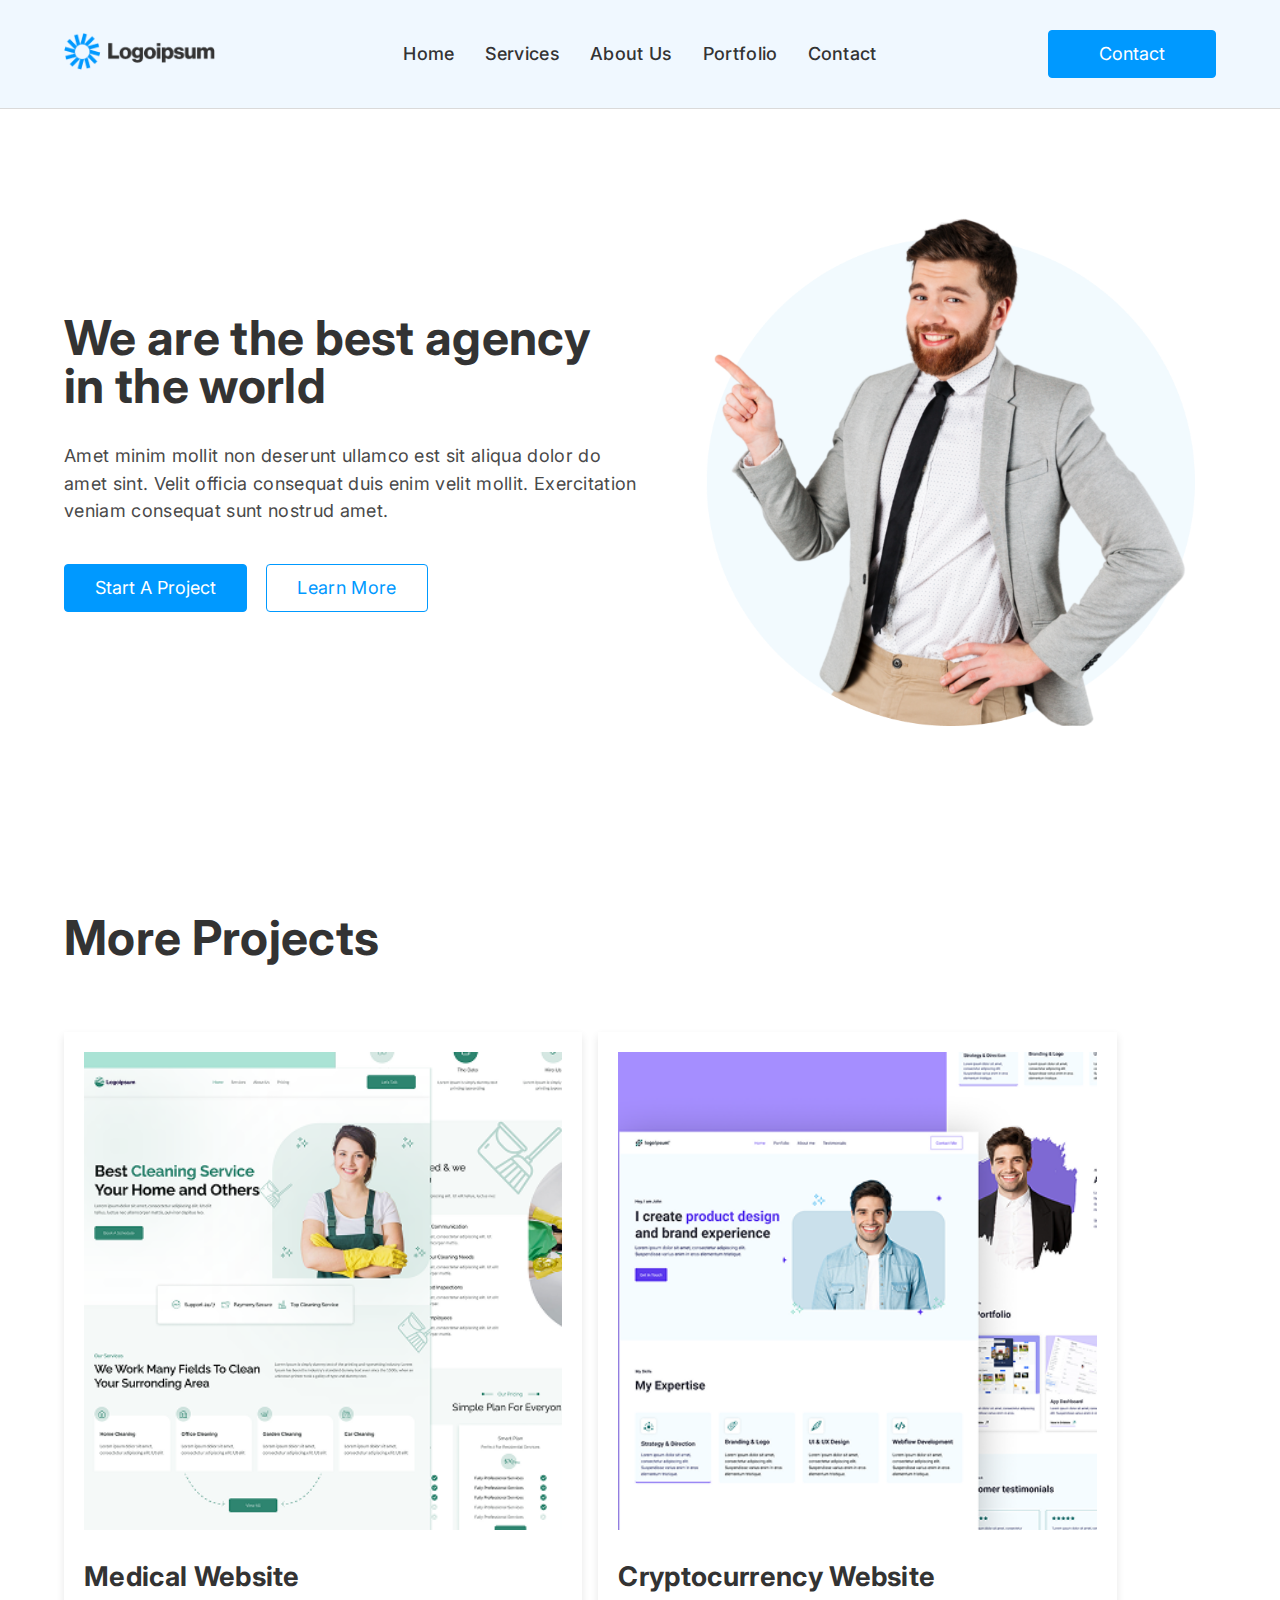
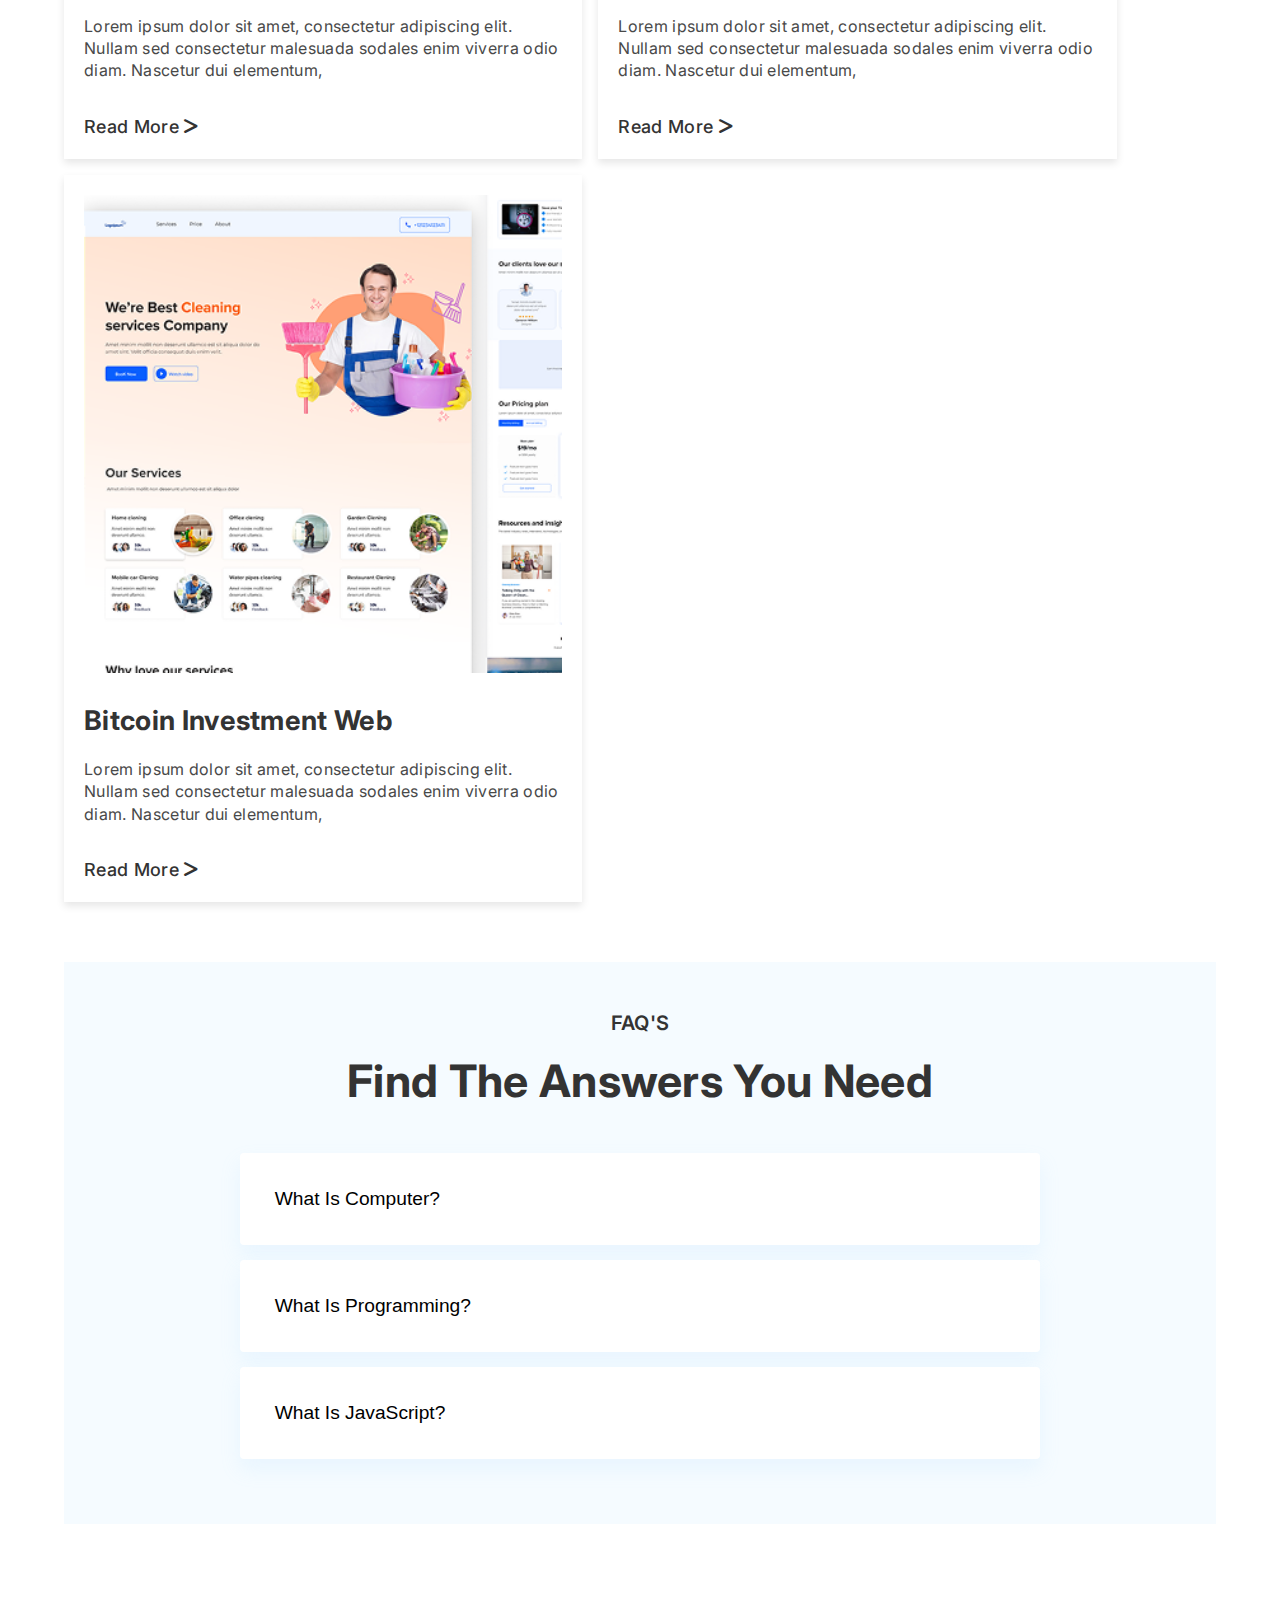
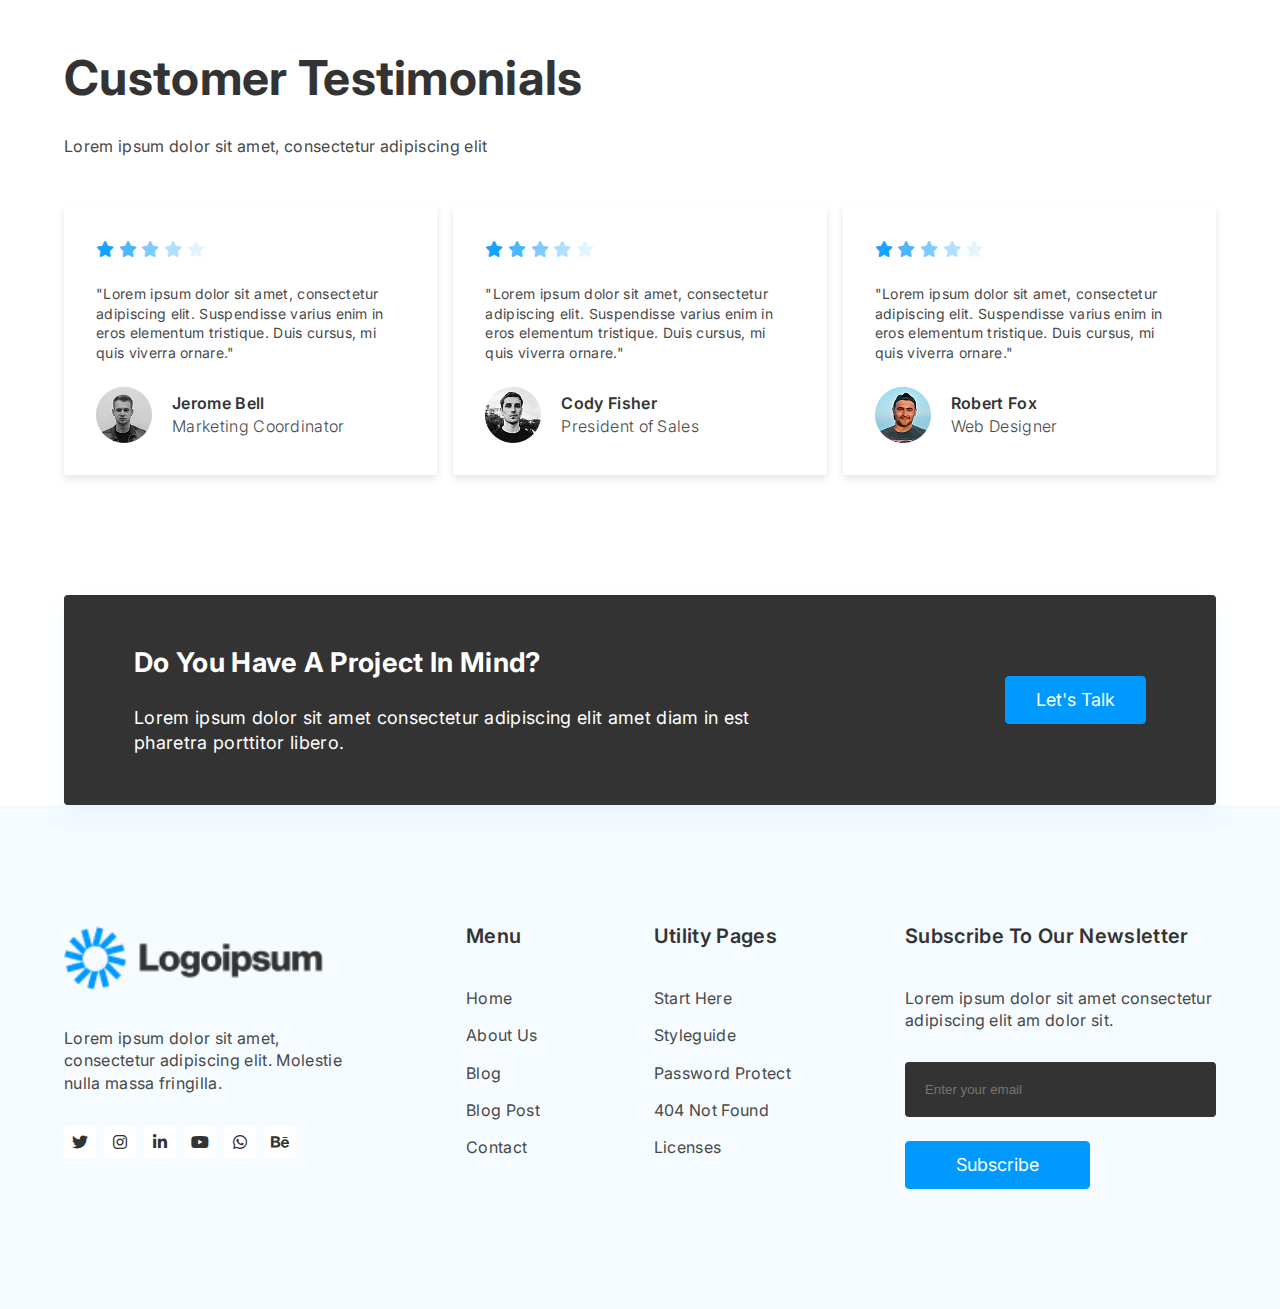
<file: index.html>
<!DOCTYPE html>
<html lang="en">

<head>
    <meta charset="UTF-8">
    <meta name="viewport" content="width=device-width, initial-scale=1.0">
    

    <link rel="stylesheet" href="root.css">
    <link rel="stylesheet" href="style.css">
    <link rel="stylesheet" href="responsive.css">
    <script src="faq_javascript.js"></script>


    <link rel="stylesheet" href="https://cdnjs.cloudflare.com/ajax/libs/font-awesome/6.7.2/css/all.min.css"
        integrity="sha512-Evv84Mr4kqVGRNSgIGL/F/aIDqQb7xQ2vcrdIwxfjThSH8CSR7PBEakCr51Ck+w+/U6swU2Im1vVX0SVk9ABhg=="
        crossorigin="anonymous" referrerpolicy="no-referrer" />
    <!-- this is font awesome icon link -->
    
    <title>agency</title>
</head>

<body>
           
    <header class="mainnav">


        <!-- hamburger for responsibe -->

        <div class="divnav w-90  ">
            <button onclick="navlink_mobile_2" id="hamburger"><i class="fa-solid fa-bars hamburger_icon"></i></button>

            <a href=""><img class="navphoto" src="assets/images/frame_1.png" alt=""></a>
            <ul class="navlink">
                <li><a href="index.html">Home</a></li>
                <li><a href="service.html">Services</a></li>
                <li><a href="about.html">About Us</a></li>
                <li><a href="portfolio.html">Portfolio</a></li>
                <li><a href="contact.html">Contact</a></li>
            </ul>
            <button type="submit"  class="btn__main">Contact</button>

        </div>   
        
        <ul id="navlink_mobile" class="navlink_mobile hide_mobile_nav2">
            <li><a href="index.html">Home</a></li>
            <li><a href="service.html">Services</a></li>
            <li><a href="about.html">About Us</a></li>
            <li><a href="portfolio.html">Portfolio</a></li>
            <li><a href="contact.html">Contact</a></li>
        </ul>


    </header>

 
    
    <!--Landing Page *******************************  -->

    <main class="landing_page">
        <div class="landingwrapper w-90">

            <div class="landing_paragraph_section">
                <h1 class="landing_heading1">We are the best agency in the world</h1>
                <p class="landing_paragraph">Amet minim mollit non deserunt ullamco est sit aliqua dolor do amet sint.
                    Velit officia consequat duis enim velit mollit. Exercitation veniam consequat sunt nostrud amet.</p>

                <div class="buttons">

                <button class="btn__main  btn_main_short">Start a Project</button>

                <a class="btn_main_outline" href="#">Learn More</a>
            </div>
            
            
        </div>
            <img class="landing_page_photo" src="assets/images/home_header_img.png" alt="">
        </div>

    </main>

    

     


    


    <!-- project section************************************** -->

    <section class="project_section">


        <div class="project_wrapper w-90 p_120">
         
          
            <h2 class="project_heading2">more projects</h2>
           
            <div class="project_card">
               

                <div class="project_card1">
 
                    <img class="project_photo" src="assets/images/Instagram_post_1_(1)_1.png" alt="">

                    <div class="project_detail">

                        <h4>medical website</h4>
                        <p class="website_paragraph">Lorem ipsum dolor sit amet, consectetur adipiscing elit. Nullam sed
                            consectetur malesuada sodales enim viverra odio diam. Nascetur dui elementum, </p>
                        <a href="">read more <i class="fa-solid fa-greater-than"></i></a>
                        <!-- <i class="fa-solid fa-greater-than"></i> -->


                    </div>
                </div>


                <div class="project_card1">
                    <img class="project_photo" src="assets/images/Instagram_post_1_(1)_1 _(1).png" alt="">
                    <div class="project_detail">

                        <h4>cryptocurrency website </h4>
                        <p class="website_paragraph">Lorem ipsum dolor sit amet, consectetur adipiscing elit. Nullam sed
                            consectetur malesuada sodales enim viverra odio diam. Nascetur dui elementum, </p>
                        <a href="">read more <i class="fa-solid fa-greater-than"></i></a>



                    </div>
                </div>

                <div class="project_card1">
                    <img class="project_photo" src="assets/images/Instagram_post_1_(1)_1_(2).png" alt="">
                    <div class="project_detail">
                        <h4>bitcoin investment web </h4>
                        <p class="website_paragraph">Lorem ipsum dolor sit amet, consectetur adipiscing elit. Nullam sed
                            consectetur malesuada sodales enim viverra odio diam. Nascetur dui elementum,</p>
                        <a href="">read more <i class="fa-solid fa-greater-than"></i></a>

                    </div>

                </div>


            </div>

         

        </div>

    </section>


    <!-- faq section ******************************** -->


    <section class="faq">
        <div class="faq_wrapper w-90 p_120">
            <h6>FAQ's</h6>
            <h2>Find the answers you need</h2>

            <div class="faq_item">

                <div class="QA">
                    <button class="faq_question">What Is Computer?</button>
                    <div class="faq_answer">
                        <p class="faq_para">A computer is an electronic device that processes data and performs tasks based on instructions.</p>
                    </div>
                </div>

                <div class="QA">
                    <button class="faq_question">What Is Programming?</button>
                    <div class="faq_answer">
                        <p class="faq_para">Programming is the process of writing instructions for a computer to execute.</p>
                    </div>
                </div>

                <div class="QA">
                    <button class="faq_question">What Is JavaScript?</button>
                    <div class="faq_answer">
                        <p class="faq_para">JavaScript is a programming language used for web development to create interactive effects.</p>
                    </div>
                </div>

            </div>
        </div>
    </section>










    <!-- customer review ************************** -->
    <section class="review">
        <div class="review_wrapper w-90 p_120">

            <h2 class="review_heading2">Customer testimonials</h2>
            <p class="review_paragraph">Lorem ipsum dolor sit amet, consectetur adipiscing elit</p>

            <div class="review_cards">
                <div class="review_card1 review_card">

                    <ul class="rating_star">
                        <li class="fa-solid fa-star"></li>
                        <li class="fa-solid fa-star"></li>
                        <li class="fa-solid fa-star"></li>
                        <li class="fa-solid fa-star"></li>
                        <li class="fa-solid fa-star"></li>

                    </ul>


                    <p class="rating_star_paragraph">"Lorem ipsum dolor sit amet, consectetur adipiscing elit.
                        Suspendisse varius enim in eros elementum tristique. Duis cursus, mi quis viverra ornare."</p>

                    <div class="rating_detail">
                        <img src="assets/images/avatar_image.png" alt="">
                        <div class="name_level">
                            <p class="rating_name">Jerome Bell</p>
                            <p class="rating_post">Marketing Coordinator</p>
                        </div>
                    </div>



                </div>

                <div class="review_card2 review_card">

                    <ul class="rating_star">
                        <li class="fa-solid fa-star"></li>
                        <li class="fa-solid fa-star"></li>
                        <li class="fa-solid fa-star"></li>
                        <li class="fa-solid fa-star"></li>
                        <li class="fa-solid fa-star"></li>

                    </ul>

                    <p class="rating_star_paragraph">"Lorem ipsum dolor sit amet, consectetur adipiscing elit.
                        Suspendisse varius enim in eros elementum tristique. Duis cursus, mi quis viverra ornare."</p>

                    <div class="rating_detail">
                        <img src="assets/images/avatar_image (1).png" alt="">
                        <div class="name_level">
                            <p class="rating_name">Cody Fisher</p>
                            <p class="rating_post">President of Sales</p>
                        </div>
                    </div>



                </div>

                <div class="review_card3 review_card">

                    <ul class="rating_star">
                        <li class="fa-solid fa-star"></li>
                        <li class="fa-solid fa-star"></li>
                        <li class="fa-solid fa-star"></li>
                        <li class="fa-solid fa-star"></li>
                        <li class="fa-solid fa-star"></li>

                    </ul>

                    <p class="rating_star_paragraph">"Lorem ipsum dolor sit amet, consectetur adipiscing elit.
                        Suspendisse varius enim in eros elementum tristique. Duis cursus, mi quis viverra ornare."</p>

                    <div class="rating_detail">
                        <img src="assets/images/avatar_image (2).png" alt="">
                        <div class="name_level">
                            <p class="rating_name">Robert Fox</p>
                            <p class="rating_post">Web Designer</p>
                        </div>
                    </div>

                </div>
            </div>

        </div>
    </section>


    <!-- project idea in mind *********************** -->
    <section class="project_idea">
        <div class="project_idea_wrapper w-90">


            <div class="idea_here">

                <div class="idea_paragraph">
                    <h4 class="idea_heading4">Do you have a project in mind?</h4>
                    <p class="idea_detail">Lorem ipsum dolor sit amet consectetur adipiscing elit amet diam in est
                        pharetra porttitor libero.</p>
                </div>

                <div class="idea_button">
                    <button class="btn_proect_mind btn__main btn_main_short">let's talk</button>

                </div>
            </div>

        </div>
    </section>



    <!-- footer section  ****************************** -->
    <footer class="footer">
        <div class="footer_wrapper w-90 p_120">


            <div class="footer_logo">
                <img class="navphoto footer_photo" src="assets/images/frame_1.png" alt="">
                <p class="footer_paragraph">Lorem ipsum dolor sit amet, consectetur adipiscing elit. Molestie nulla massa fringilla. </p>

        <ul class="footer_icons">

            <li><a href=""><i class="fa-brands fa-twitter"></i></a></li>
            <li><a href=""><i class="fa-brands fa-instagram"></i> </a></li>
            <li><a href=""><i class="fa-brands fa-linkedin-in"></i> </a></li>
            <li><a href=""><i class="fa-brands fa-youtube"></i></a></li>
            <li><a href=""><i class="fa-brands fa-whatsapp"></i></a></li>
            <li><a href=""> <i class="fa-brands fa-behance"></i></a></li>
                
        </ul>

            </div>


            <div class="menu_div">
                <h6 class="footer_heading6">menu</h6>
            <ul class="footer_menu footer_anker">
                <li> <a href="">home</a></li>
                <li> <a href="">about us</a></li>
                <li> <a href="">blog</a></li>
                <li> <a href="">blog post</a></li>
                <li> <a href="">contact</a></li>
            </ul>
        </div>

           <div class="utility_div">
            <h6 class="footer_heading6">utility pages</h6>
            <ul class="footer_utility footer_anker">
                <li> <a href="">start here</a></li>
                <li> <a href="">styleguide</a></li>
                <li> <a href="">password protect</a></li>
                <li> <a href="">404 not found</a></li>
                <li> <a href="">licenses</a></li>
            </ul>
        </div>

            <div class="footer_subscribe">
                <h6 class="footer_heading6">Subscribe to our newsletter</h6>
                <p class="subscribe_paragraph">Lorem ipsum dolor sit amet consectetur adipiscing elit am dolor sit.</p>


                <div class="newsletter_detail">
                    <input class="email_type" type="text" placeholder="Enter your email">
                    <div>
                        <button class="btn__main subscribe_btn">subscribe</button>
                    </div>
                </div>

            </div>

        </div>



    </footer>
    


      <script>

document.addEventListener("DOMContentLoaded", function () {
    let btn = document.getElementById("hamburger");
    let navMobile = document.getElementById("navlink_mobile");
 
    navMobile.classList.remove("navlink_mobile_2"); 
 
    btn.addEventListener("click", function (event) {
        // event.stopPropagation();  
        navMobile.classList.toggle("navlink_mobile_2");
    });

     
    document.addEventListener("click", function (event) {
        if (!btn.contains(event.target) && !navMobile.contains(event.target)) {
            navMobile.classList.remove("navlink_mobile_2");
        }
    });
 
    window.addEventListener("resize", function () {
        if (window.innerWidth > 768) {
            navMobile.classList.remove("navlink_mobile_2");
        }
    });
});


        


 




    document.querySelectorAll(".faq_question").forEach(button => {
    button.addEventListener("click", function () {
        // Close all answers & remove active class
        document.querySelectorAll(".faq_answer").forEach(answer => {
            answer.style.display = "none";
        });

        document.querySelectorAll(".faq_question").forEach(btn => {
            btn.classList.remove("active");
        });

        // Open the clicked answer & mark active
        let answer = this.nextElementSibling;
        answer.style.display = "block";
        this.classList.add("active");
    });
});





        </script>



</body>

</html>
</file>
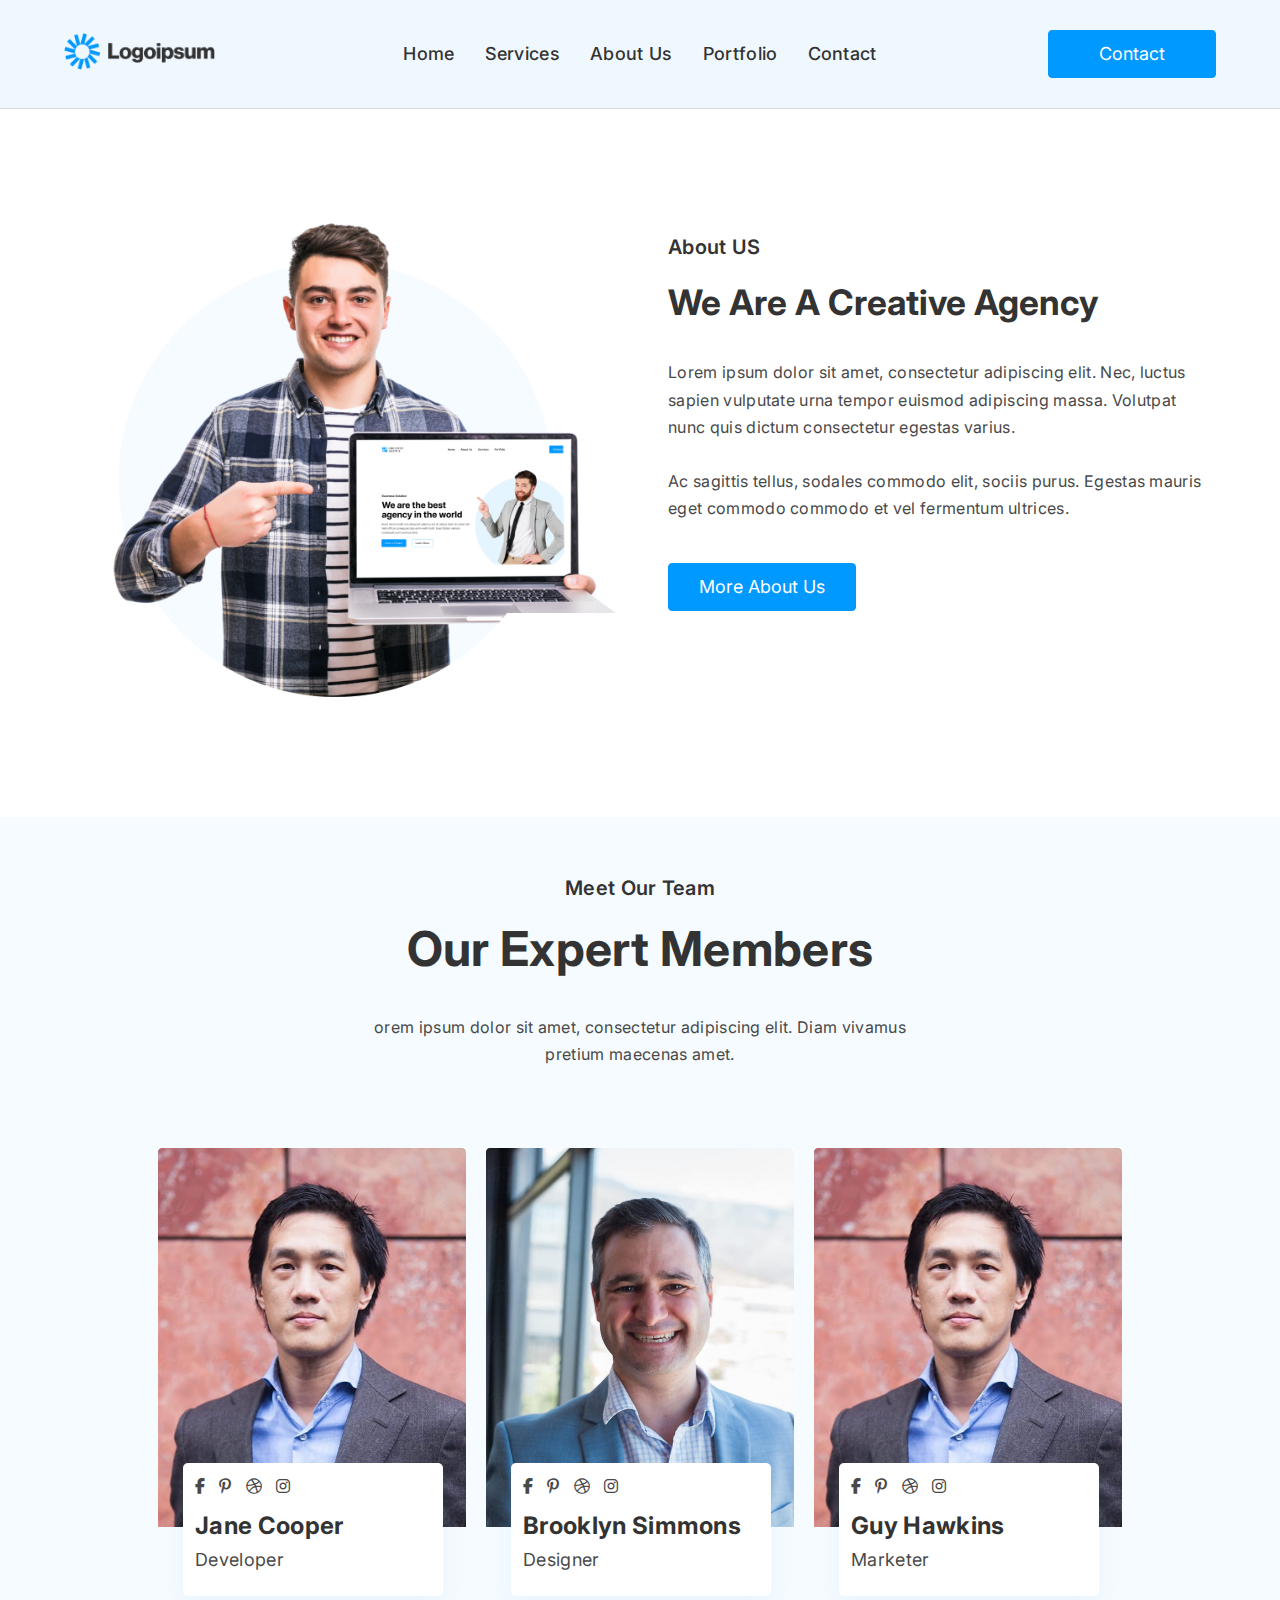
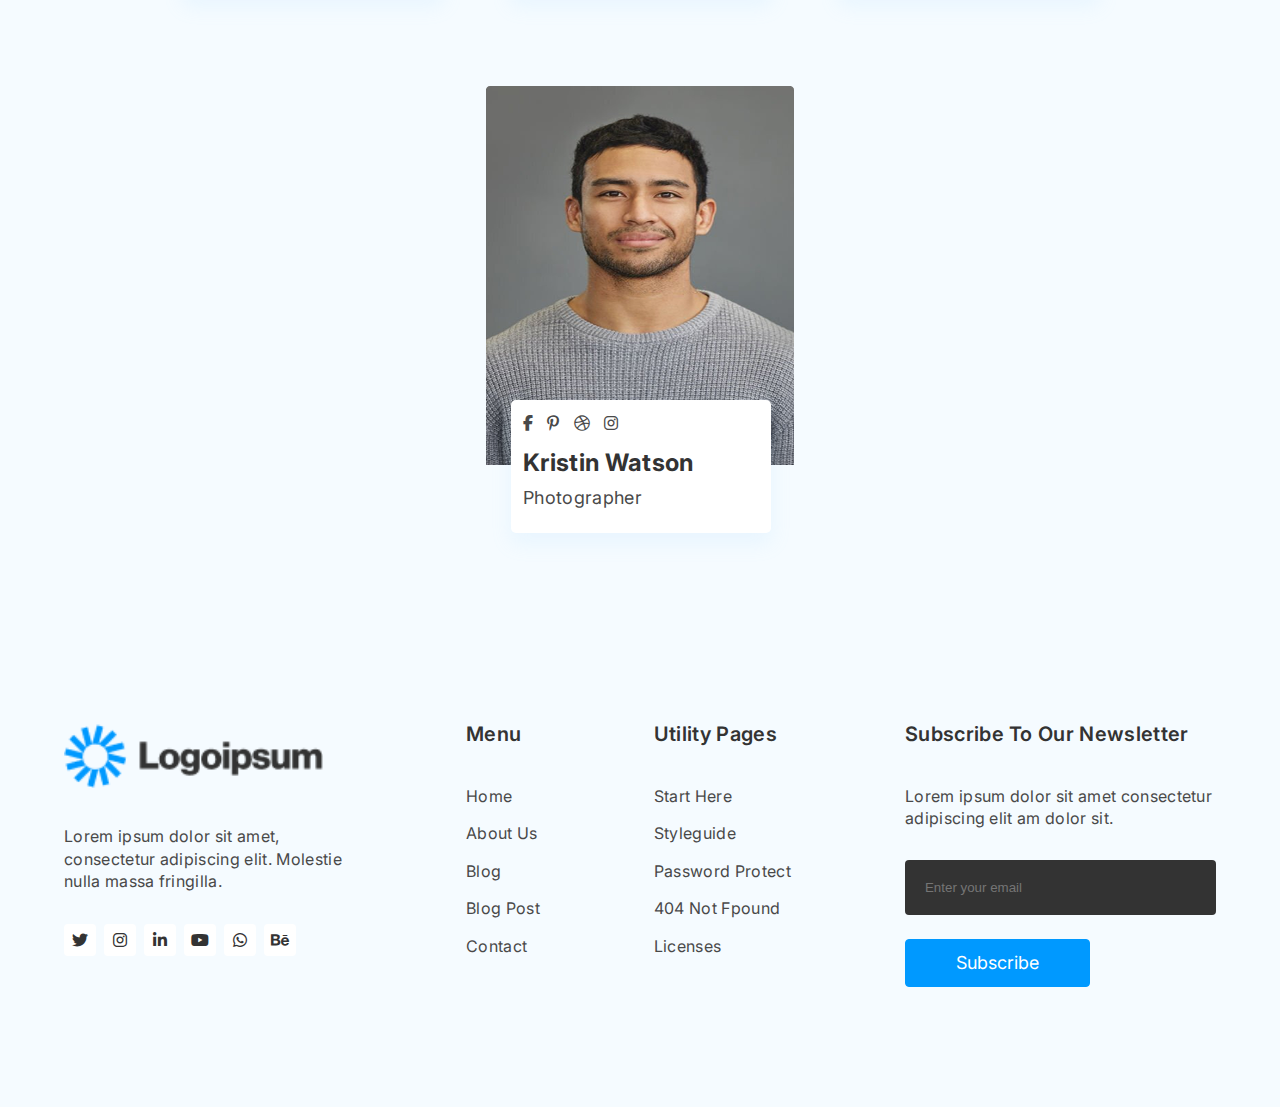
<file: about.html>
<!DOCTYPE html>
<html lang="en">
<head>
    <meta charset="UTF-8">
    <meta name="viewport" content="width=device-width, initial-scale=1.0">
    <link rel="stylesheet" href="root.css">
    <link rel="stylesheet" href="style.css">
    <link rel="stylesheet" href="about.css">
    <link rel="stylesheet" href="service.css">

    <link rel="stylesheet" href="responsive.css">

    <link rel="stylesheet" href="https://cdnjs.cloudflare.com/ajax/libs/font-awesome/6.7.2/css/all.min.css"
        integrity="sha512-Evv84Mr4kqVGRNSgIGL/F/aIDqQb7xQ2vcrdIwxfjThSH8CSR7PBEakCr51Ck+w+/U6swU2Im1vVX0SVk9ABhg=="
        crossorigin="anonymous" referrerpolicy="no-referrer" />
    <!-- this is font awesome icon link -->

    <title>about us</title>
</head>
<body>

      <!-- nav section ***************************** -->
    <header class="mainnav">


        <!-- hamburger for responsibe -->


        
       
        


        <div class="divnav w-90">
          
            <button onclick="navlink_mobile" id="hamburger"><i class="fa-solid fa-bars hamburger_icon"></i></button>
            

        
            <a href=""><img class="navphoto" src="assets/images/frame_1.png" alt=""></a>


            <ul class="navlink">
                <li><a href="index.html">Home</a></li>
                <li><a href="service.html">Services</a></li>
                <li><a href="about.html">About Us</a></li>
                <li><a href="portfolio.html">Portfolio</a></li>
                <li><a href="contact.html">Contact</a></li>
            </ul>

            <button class="btn__main">Contact</button>

        </div>
        
           
        <ul id="navlink_mobile" class="navlink_mobile hide_mobile_nav2">
            <li><a href="index.html">Home</a></li>
            <li><a href="service.html">Services</a></li>
            <li><a href="about.html">About Us</a></li>
            <li><a href="portfolio.html">Portfolio</a></li>
            <li><a href="contact.html">Contact</a></li>
        </ul>
        
    </header>

    <!-- About Section ***************************************** -->
    <section class="about_sction">
        <div class="about_wrapper w-90">
            <img class="about_image" src="assets/images/about_image.png" alt="">

            <div class="about_paragraph_section">
                <h6 class="about_heading6 service_heading6">about US</h6>
                <h2 class="about_heading2 service_heading2">We are a creative agency</h2>

                <p class="about_paragraph_detail">Lorem ipsum dolor sit amet, consectetur adipiscing elit. Nec, luctus
                    sapien vulputate urna tempor euismod adipiscing massa. Volutpat nunc quis dictum consectetur egestas
                    varius.<br><br>Ac sagittis tellus, sodales commodo elit, sociis purus. Egestas mauris eget commodo
                    commodo et vel fermentum ultrices.</p>
                <button class="btn__main  btn_main_short">more about us</button>
            </div>

        </div>
    </section>

     <!-- member section ************************************** -->
     <section class="member_section">
        <div class="member_wrapper w-90 p_120 ">
            <div class="member_paragraph_section">
                <h6 class="member_heading6">meet our team</h6>
                <h2 class="member_heading2">our expert members</h2>
                <p class="member_detail">orem ipsum dolor sit amet, consectetur adipiscing elit. Diam vivamus pretium
                    maecenas amet.</p>

            </div>

            <div class="member_card">

                <div class="member_main">
                    <img class="m_card" src="assets/images/rectangle_4698.jpg" alt="">
                    <div class="member_card_detail">
                        <div class="vector_image">
                            <a href=""><i class="member-font-icon fa-brands fa-facebook-f"></i></a>
                            <a href=""><i class="member-font-icon fa-brands fa-pinterest-p"></i></a>
                            <a href=""><i class="member-font-icon fa-brands fa-dribbble"></i></a>
                            <a href=""><i class="member-font-icon fa-brands fa-instagram"></i></a>
                        </div>
                        <h5 class="member_card_name">jane cooper</h5>
                        <p class="member_card_post">developer</p>
                    </div>

                </div>


                <div class="member_main">
                    <img class="m_card" src="assets/images/rectangle_4698_(1).jpg" alt="">
                    <div class="member_card_detail">
                        <div class="vector_image">
                            <a href=""><i class="member-font-icon fa-brands fa-facebook-f"></i></a>
                            <a href=""><i class="member-font-icon fa-brands fa-pinterest-p"></i></a>
                            <a href=""><i class="member-font-icon fa-brands fa-dribbble"></i></a>
                            <a href=""><i class="member-font-icon fa-brands fa-instagram"></i></a>
                        </div>
                        <h5 class="member_card_name">Brooklyn Simmons</h5>
                        <p class="member_card_post">designer</p>
                    </div>

                </div>


                <div class="member_main">
                    <img class="m_card" src="assets/images/rectangle_4698.jpg" alt="">
                    <div class="member_card_detail">
                        <div class="vector_image">
                            <a href=""><i class="member-font-icon fa-brands fa-facebook-f"></i></a>
                            <a href=""><i class="member-font-icon fa-brands fa-pinterest-p"></i></a>
                            <a href=""><i class="member-font-icon fa-brands fa-dribbble"></i></a>
                            <a href=""><i class="member-font-icon fa-brands fa-instagram"></i></a>
                        </div>
                        <h5 class="member_card_name">Guy Hawkins</h5>
                        <p class="member_card_post">marketer</p>
                    </div>

                </div>


                <div class="member_main">
                    <img class="m_card" src="assets/images/rectangle_4698_(1).png" alt="">
                    <div class="member_card_detail">
                        <div class="vector_image">
                            <a href=""><i class="member-font-icon fa-brands fa-facebook-f"></i></a>
                            <a href=""><i class="member-font-icon fa-brands fa-pinterest-p"></i></a>
                            <a href=""><i class="member-font-icon fa-brands fa-dribbble"></i></a>
                            <a href=""><i class="member-font-icon fa-brands fa-instagram"></i></a>
                        </div>
                        <h5 class="member_card_name">Kristin Watson</h5>
                        <p class="member_card_post">Photographer</p>
                    </div>

                </div>
            </div>
        </div>
    </section>

    
    <!-- footer section  ******************************8 -->
    <footer class="footer">
        <div class="footer_wrapper w-90 p_120">


            <div class="footer_logo">
                <img class="navphoto footer_photo" src="assets/images/frame_1.png" alt="">
                <p class="footer_paragraph">Lorem ipsum dolor sit amet, consectetur adipiscing elit. Molestie nulla massa fringilla. </p>

        <ul class="footer_icons">

            <li><a href=""><i class="fa-brands fa-twitter"></i></a></li>
            <li><a href=""><i class="fa-brands fa-instagram"></i> </a></li>
            <li><a href=""><i class="fa-brands fa-linkedin-in"></i> </a></li>
            <li><a href=""><i class="fa-brands fa-youtube"></i></a></li>
            <li><a href=""><i class="fa-brands fa-whatsapp"></i></a></li>
            <li><a href=""> <i class="fa-brands fa-behance"></i></a></li>
                
        </ul>

            </div>


            <div class="menu_div">
                <h6 class="footer_heading6">menu</h6>
            <ul class="footer_menu footer_anker">
                <li> <a href="">home</a></li>
                <li> <a href="">about us</a></li>
                <li> <a href="">blog</a></li>
                <li> <a href="">blog post</a></li>
                <li> <a href="">contact</a></li>
            </ul>
        </div>

           <div class="utility_div">
            <h6 class="footer_heading6">utility pages</h6>
            <ul class="footer_utility footer_anker">
                <li> <a href="">start here</a></li>
                <li> <a href="">styleguide</a></li>
                <li> <a href="">password protect</a></li>
                <li> <a href="">404 not fpound</a></li>
                <li> <a href="">licenses</a></li>
            </ul>
        </div>

            <div class="footer_subscribe">
                <h6 class="footer_heading6">Subscribe to our newsletter</h6>
                <p class="subscribe_paragraph">Lorem ipsum dolor sit amet consectetur adipiscing elit am dolor sit.</p>


                <div class="newsletter_detail">
                    <input class="email_type" type="text" placeholder="Enter your email">
                    <div>
                        <button class="btn__main subscribe_btn">subscribe</button>
                    </div>
                </div>

            </div>

        </div>



    </footer>
    <script>

        

        let btn = document.getElementById("hamburger"); 
        btn.addEventListener("click", 
        function () {
            let navlink_mobile = document.getElementById("navlink_mobile")
            navlink_mobile.classList.toggle("navlink_mobile_2");

        });




        </script>
    
</body>
</html>
</file>
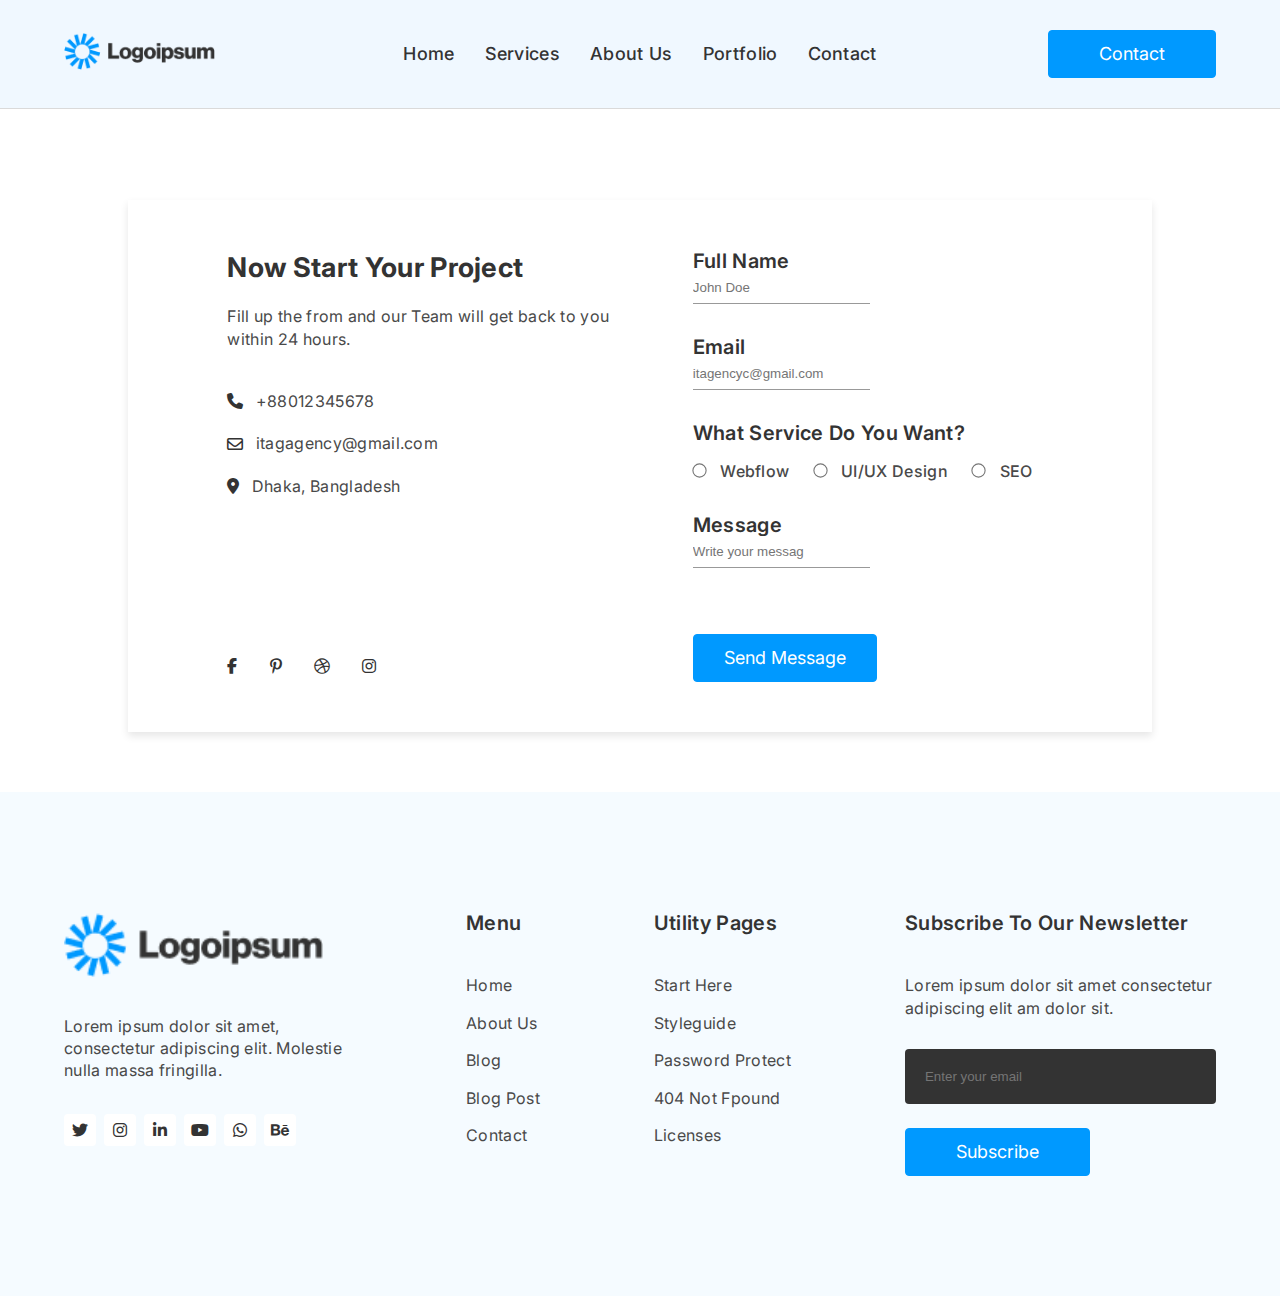
<file: contact.html>
<!DOCTYPE html>
<html lang="en">
<head>
    <meta charset="UTF-8">
    <meta name="viewport" content="width=device-width, initial-scale=1.0">

    <link rel="stylesheet" href="root.css">
    <link rel="stylesheet" href="style.css">
    <link rel="stylesheet" href="contact.css">
    <link rel="stylesheet" href="responsive.css">
    

    <link rel="stylesheet" href="https://cdnjs.cloudflare.com/ajax/libs/font-awesome/6.7.2/css/all.min.css"
        integrity="sha512-Evv84Mr4kqVGRNSgIGL/F/aIDqQb7xQ2vcrdIwxfjThSH8CSR7PBEakCr51Ck+w+/U6swU2Im1vVX0SVk9ABhg=="
        crossorigin="anonymous" referrerpolicy="no-referrer" />
    <!-- this is font awesome icon link -->
     
    <title>contact</title>
</head>
<body>

    <!-- nav section ***************************** -->
    <header class="mainnav">


        <!-- hamburger for responsibe -->


        
       
        


        <div class="divnav w-90">
          
          
            <button onclick="navlink_mobile" id="hamburger"><i class="fa-solid fa-bars hamburger_icon"></i></button>
            

        
            <a href=""><img class="navphoto" src="assets/images/frame_1.png" alt=""></a>


            <ul class="navlink">
                <li><a href="index.html">Home</a></li>
                <li><a href="service.html">Services</a></li>
                <li><a href="about.html">About Us</a></li>
                <li><a href="portfolio.html">Portfolio</a></li>
                <li><a href="contact.html">Contact</a></li>
            </ul>

            <button class="btn__main">Contact</button>

        </div>
        
        <ul id="navlink_mobile" class="navlink_mobile hide_mobile_nav2">
            <li><a href="index.html">Home</a></li>
            <li><a href="service.html">Services</a></li>
            <li><a href="about.html">About Us</a></li>
            <li><a href="portfolio.html">Portfolio</a></li>
            <li><a href="contact.html">Contact</a></li>
        </ul>
       
        
    </header>
<!-- contact section ************************************** -->

<section class="contact_section">
    <div class="contact_wrapper">
       <form class="contact_form">

    <div class="contact">
     <h4>Now Start Your project</h4>
     <p class="contact_paragragh">Fill up the from and our Team will get back to you within 24 hours.</p>



     <ul class="contact_info">
        <li><a href=""><i class="fa-solid fa-phone"></i>
            <p>+88012345678</p></a></li>
        <li><a href="">  <i class="fa-regular fa-envelope"></i>
            <p>itagagency@gmail.com</p></a></li>
        <li><a href="">  <i class="fa-solid fa-location-dot"></i>
            <p>Dhaka, Bangladesh</p></a></li>
     </ul>
     
     <div class="vector_image_contact">
        <i class="fa-brands fa-facebook-f"></i>
        <i class="fa-brands fa-pinterest-p"></i>
        <i class="fa-brands fa-dribbble"></i>
        <i class="fa-brands fa-instagram"></i>
    </div>
</div>



<div class="form_detail"> 

<ul class="form">

<li class="name">
    <h6 class="form_headin6">full name</h6>
    <input type="text" id="form_name" placeholder="John Doe">
</li>


<li class="email">
    <h6 class="form_headin6">email</h6>
    <input type="email" id="form_name" placeholder="itagencyc@gmail.com">
</li>


<li class="service_detail">
        <h6 class="form_headin6 service_heading6">What service do you want?</h6>
        <input type="radio" id="webflow" name="service" value="webflow">
        <label class="service_color" for="webflow">Webflow</label>

        <input type="radio" id="uiux" name="service" value="uiux">
        <label class="service_color" class="a" for="uiux">UI/UX Design</label>

        <input type="radio" id="seo" name="service" value="seo">
        <label class="service_color" for="seo">SEO</label>
</li>


<li class="message">
    <h6 class="form_headin6">message</h6>
    <input type="email" id="form_name" placeholder="Write your messag">
</li>



</ul>
<button class="btn__main contact_send_btn">send message</button> 

<!-- <div class="round">
 
</div> -->


</div>
 
       </form>

</div>
</section>



 <!-- footer section  ******************************8 -->
 <footer class="footer">
    <div class="footer_wrapper w-90 p_120">
        <div class="footer_logo">
            <img class="navphoto footer_photo" src="assets/images/frame_1.png" alt="">
            <p class="footer_paragraph">Lorem ipsum dolor sit amet, consectetur adipiscing elit. Molestie nulla massa fringilla. </p>

    <ul class="footer_icons">
        <li><a href=""><i class="fa-brands fa-twitter"></i></a></li>
        <li><a href=""><i class="fa-brands fa-instagram"></i> </a></li>
        <li><a href=""><i class="fa-brands fa-linkedin-in"></i> </a></li>
        <li><a href=""><i class="fa-brands fa-youtube"></i></a></li>
        <li><a href=""><i class="fa-brands fa-whatsapp"></i></a></li>
        <li><a href=""> <i class="fa-brands fa-behance"></i></a></li>
    </ul>
</div>

        <div class="menu_div">
            <h6 class="footer_heading6">menu</h6>
        <ul class="footer_menu footer_anker">
            <li> <a href="">home</a></li>
            <li> <a href="">about us</a></li>
            <li> <a href="">blog</a></li>
            <li> <a href="">blog post</a></li>
            <li> <a href="">contact</a></li>
        </ul>
    </div>
       <div class="utility_div">
        <h6 class="footer_heading6">utility pages</h6>
        <ul class="footer_utility footer_anker">
            <li> <a href="">start here</a></li>
            <li> <a href="">styleguide</a></li>
            <li> <a href="">password protect</a></li>
            <li> <a href="">404 not fpound</a></li>
            <li> <a href="">licenses</a></li>
        </ul>
    </div>
        <div class="footer_subscribe">
            <h6 class="footer_heading6">Subscribe to our newsletter</h6>
            <p class="subscribe_paragraph">Lorem ipsum dolor sit amet consectetur adipiscing elit am dolor sit.</p>
            <div class="newsletter_detail">
                <input class="email_type" type="text" placeholder="Enter your email">
                <div>
                    <button class="btn__main subscribe_btn">subscribe</button>
                </div>
            </div>
        </div>
    </div>
</footer>

<script>

        

    let btn = document.getElementById("hamburger"); 
    btn.addEventListener("click", 
    function () {
        let navlink_mobile = document.getElementById("navlink_mobile")
        navlink_mobile.classList.toggle("navlink_mobile_2");

    });




    </script>

</body>
</html>
</file>
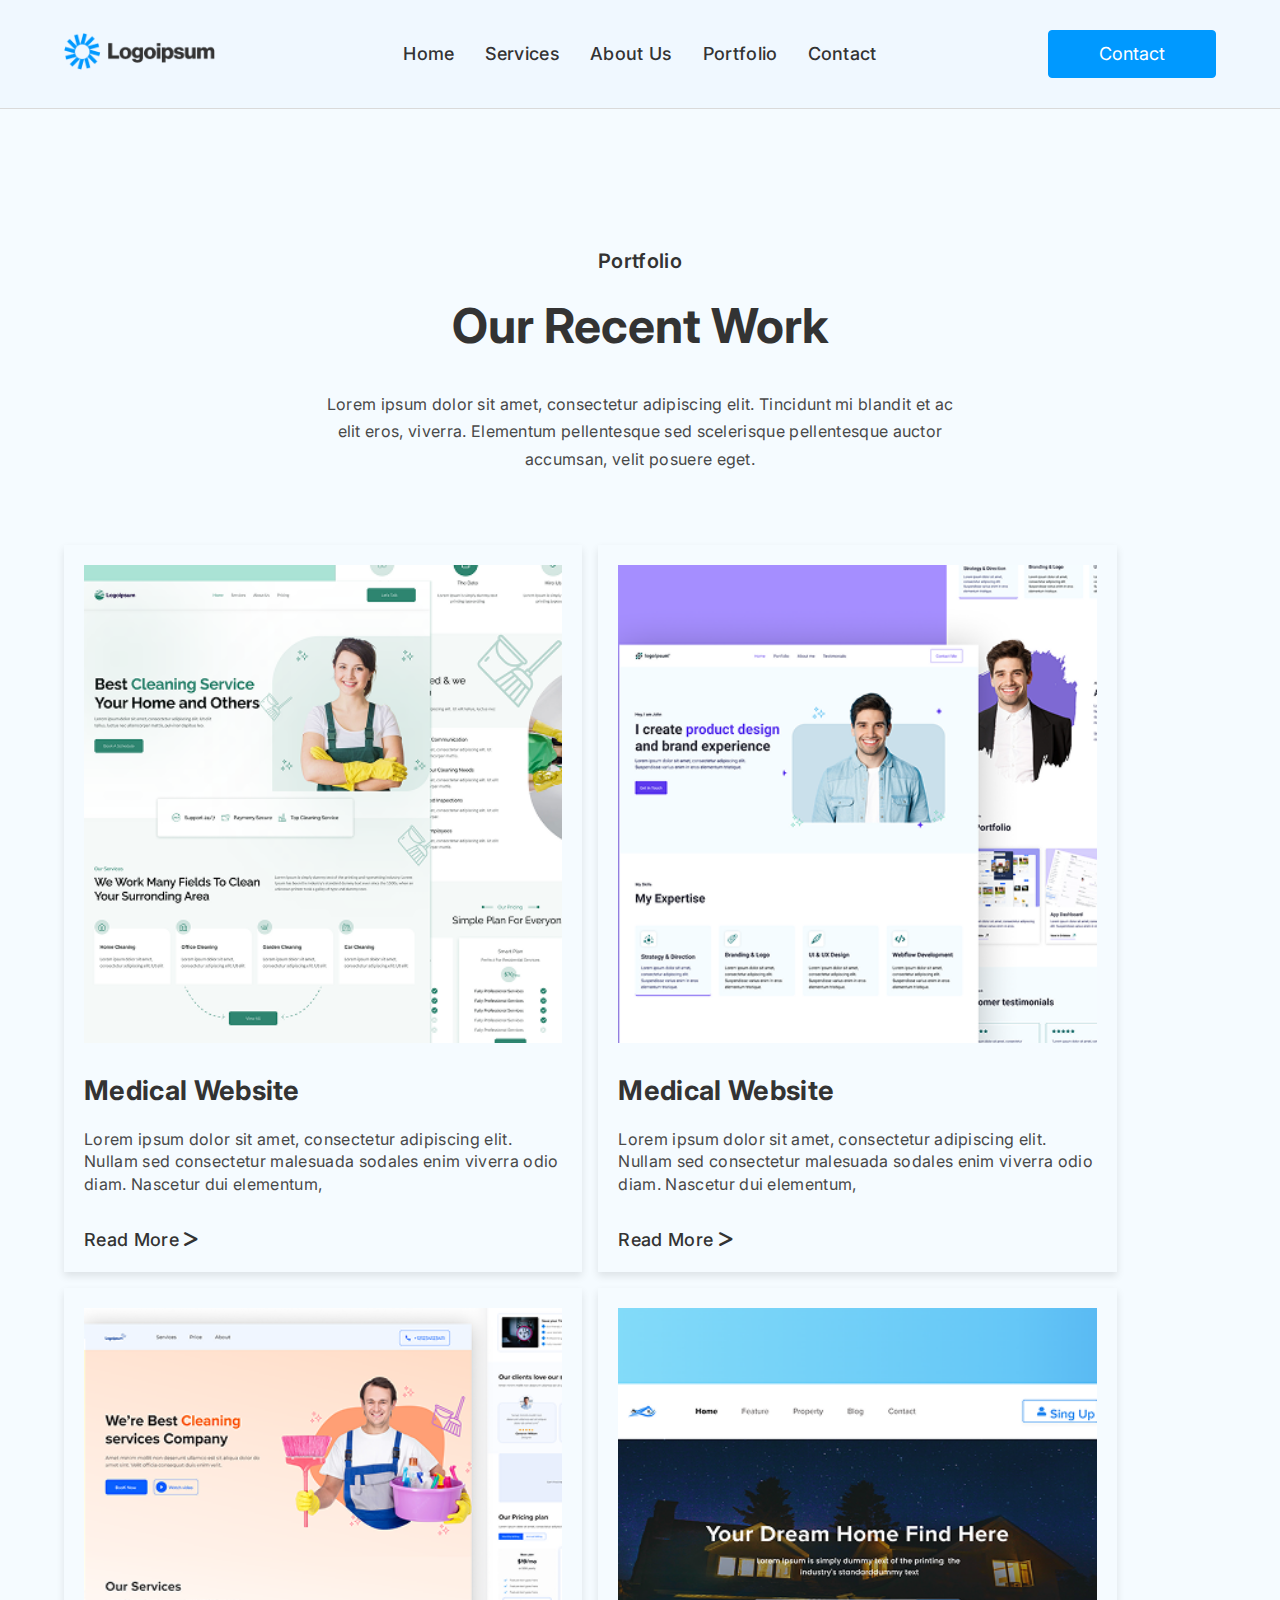
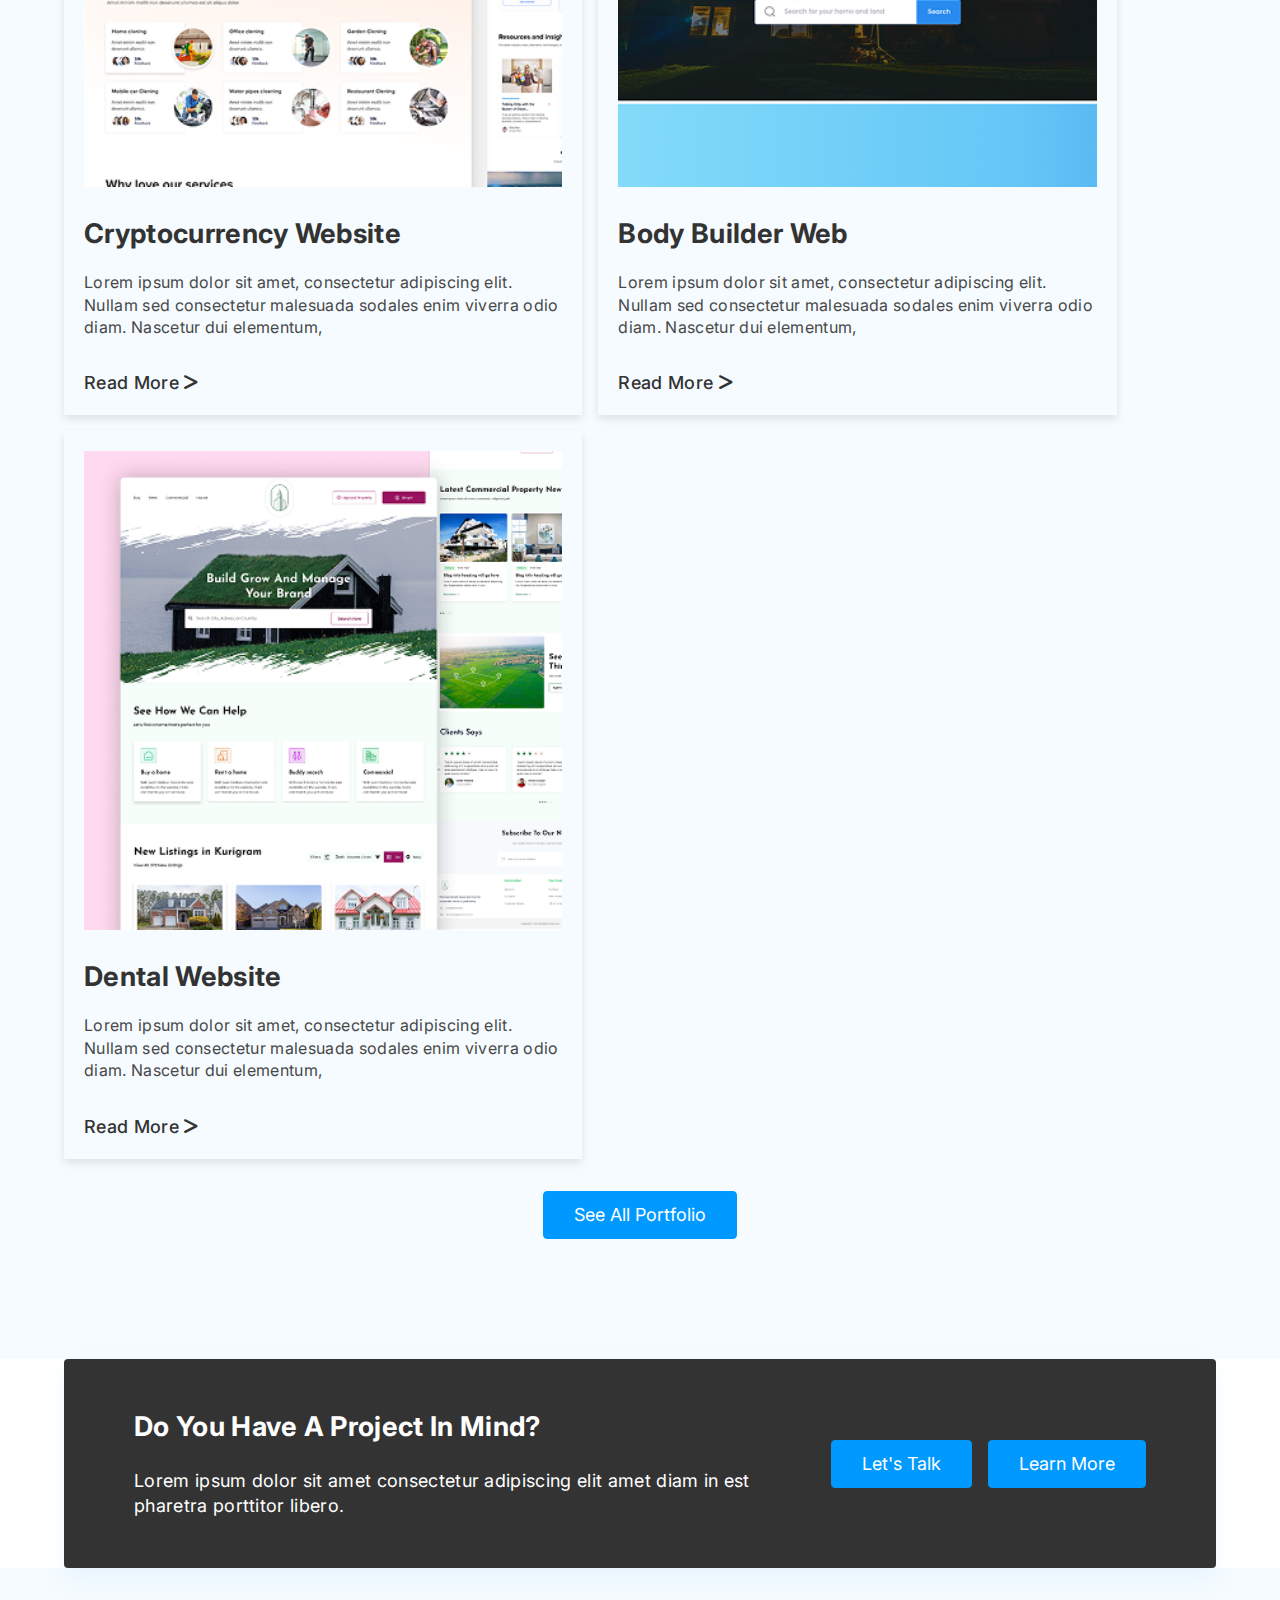
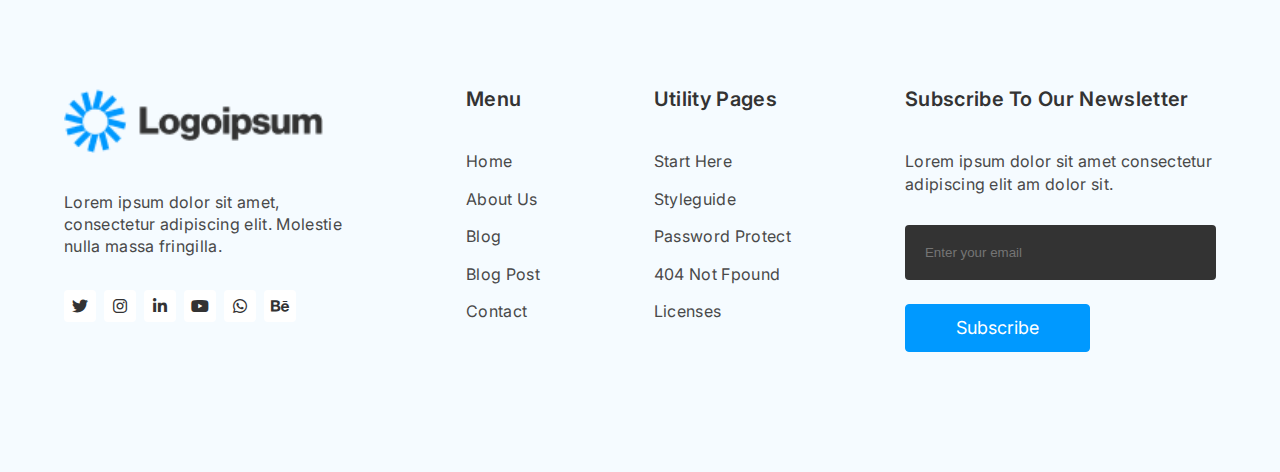
<file: portfolio.html>
<!DOCTYPE html>
<html lang="en">

<head>
    <meta charset="UTF-8">
    <meta name="viewport" content="width=device-width, initial-scale=1.0">

  <link rel="stylesheet" href="root.css">
  <link rel="stylesheet" href="style.css">
  <link rel="stylesheet" href="portfolio.css">
  <link rel="stylesheet" href="service.css">
  <link rel="stylesheet" href="responsive.css">

  <link rel="stylesheet" href="https://cdnjs.cloudflare.com/ajax/libs/font-awesome/6.7.2/css/all.min.css"
        integrity="sha512-Evv84Mr4kqVGRNSgIGL/F/aIDqQb7xQ2vcrdIwxfjThSH8CSR7PBEakCr51Ck+w+/U6swU2Im1vVX0SVk9ABhg=="
        crossorigin="anonymous" referrerpolicy="no-referrer" />
    <!-- this is font awesome icon link -->
    

    <title>portfolio</title>
</head>

<body>
     <!-- nav section ***************************** -->
     <header class="mainnav">


        <!-- hamburger for responsibe -->


        
       
        


        <div class="divnav w-90">
          
          
            <button onclick="navlink_mobile" id="hamburger"><i class="fa-solid fa-bars hamburger_icon"></i></button>
            

            <a href=""><img class="navphoto" src="assets/images/frame_1.png" alt=""></a>


            <ul class="navlink">
                <li><a href="index.html">Home</a></li>
                <li><a href="service.html">Services</a></li>
                <li><a href="about.html">About Us</a></li>
                <li><a href="portfolio.html">Portfolio</a></li>
                <li><a href="contact.html">Contact</a></li>
            </ul>

            <button class="btn__main">Contact</button>

        </div>
        
        <ul id="navlink_mobile" class="navlink_mobile hide_mobile_nav2">
            <li><a href="index.html">Home</a></li>
            <li><a href="service.html">Services</a></li>
            <li><a href="about.html">About Us</a></li>
            <li><a href="portfolio.html">Portfolio</a></li>
            <li><a href="contact.html">Contact</a></li>
        </ul>
       
        
     </header>


    <!-- portfolio recent work section ********************************* -->

    <section class="recent_work">
        <div class="wrapper_recent_work w-90 p_120">
            <div class="service_paragraph portfolio_paragraph_recent">
                <h6 class="service_heading6 recent_work_heading6">portfolio</h6>
                <h2 class="service_heading2 recent_work_heading2">our recent work</h2>
                <p class="service_detail recent_work_paragraph">Lorem ipsum dolor sit amet, consectetur adipiscing elit. Tincidunt mi blandit et ac elit eros, viverra. Elementum pellentesque sed scelerisque pellentesque auctor accumsan, velit posuere eget. </p>
            </div>

            <div class="project_card recent_work_card">
               

                <div class="project_card1">
 
                    <img class="project_photo" src="assets/images/Instagram_post_1_(1)_1.png" alt="">

                    <div class="project_detail">

                        <h4>medical website</h4>
                        <p class="website_paragraph">Lorem ipsum dolor sit amet, consectetur adipiscing elit. Nullam sed
                            consectetur malesuada sodales enim viverra odio diam. Nascetur dui elementum, </p>
                        <a href="read_more.html">read more <i class="fa-solid fa-greater-than"></i></a>
                         


                    </div>
                </div>


                <div class="project_card1">
                    <img class="project_photo" src="assets/images/Instagram_post_1_(1)_1 _(1).png" alt="">
                    <div class="project_detail">

                        <h4>medical website</h4>
                        <p class="website_paragraph">Lorem ipsum dolor sit amet, consectetur adipiscing elit. Nullam sed
                            consectetur malesuada sodales enim viverra odio diam. Nascetur dui elementum, </p>
                        <a href="read_more.html">read more <i class="fa-solid fa-greater-than"></i></a>



                    </div>
                </div>

                <div class="project_card1">
                    <img class="project_photo" src="assets/images/Instagram_post_1_(1)_1_(2).png" alt="">
                    <div class="project_detail">
                        <h4>Cryptocurrency Website</h4>
                        <p class="website_paragraph">Lorem ipsum dolor sit amet, consectetur adipiscing elit. Nullam sed
                            consectetur malesuada sodales enim viverra odio diam. Nascetur dui elementum,</p>
                        <a href="read_more.html">read more <i class="fa-solid fa-greater-than"></i></a>

                    </div>

                </div>

                <div class="project_card1">
                    <img class="project_photo" src="assets/images/instagram_post _1_(1)_1.png" alt="">
                    <div class="project_detail">
                        <h4>Body builder Web</h4>
                        <p class="website_paragraph">Lorem ipsum dolor sit amet, consectetur adipiscing elit. Nullam sed
                            consectetur malesuada sodales enim viverra odio diam. Nascetur dui elementum,</p>
                        <a href="read_more.html">read more <i class="fa-solid fa-greater-than"></i></a>

                    </div>

                </div>



                <div class="project_card1">
                    <img class="project_photo" src="assets/images/instagram_post _1_(1)_1_(1).png" alt="">
                    <div class="project_detail">
                        <h4>Dental Website</h4>
                        <p class="website_paragraph">Lorem ipsum dolor sit amet, consectetur adipiscing elit. Nullam sed
                            consectetur malesuada sodales enim viverra odio diam. Nascetur dui elementum,</p>
                        <a href="read_more.html">read more <i class="fa-solid fa-greater-than"></i></a>

                    </div>
                </div>
            </div>
            <div class="recent_work_btn_div"><button class="btn__main recent_work_btn">see all portfolio</button></div>
   
        </div>
    </section>

<!-- portfolio project ideas section ************************ -->

    <section class="portfolio_project_ideas">
        <div class="project_idea_wrapper w-90">


            <div class="idea_here">

                <div class="idea_paragraph">
                    <h4 class="idea_heading4">Do you have a project in mind?</h4>
                    <p class="idea_detail">Lorem ipsum dolor sit amet consectetur adipiscing elit amet diam in est
                        pharetra porttitor libero.</p>
                </div>

                <div class="idea_button recent_idea_btn">
                    <button class="btn_proect_mind btn__main btn_main_short">let's talk</button>
                    <button class="btn_proect_mind btn__main btn_main_short">learn more</button>
                </div> 
            </div>
        </div>

    </section>

    <!-- portfolio footer section ************************ -->

    <footer class="footer">
        <div class="footer_wrapper w-90 p_120">


            <div class="footer_logo">
                <img class="navphoto footer_photo" src="assets/images/frame_1.png" alt="">
                <p class="footer_paragraph">Lorem ipsum dolor sit amet, consectetur adipiscing elit. Molestie nulla massa fringilla. </p>

        <ul class="footer_icons">

            <li><a href=""><i class="fa-brands fa-twitter"></i></a></li>
            <li><a href=""><i class="fa-brands fa-instagram"></i> </a></li>
            <li><a href=""><i class="fa-brands fa-linkedin-in"></i> </a></li>
            <li><a href=""><i class="fa-brands fa-youtube"></i></a></li>
            <li><a href=""><i class="fa-brands fa-whatsapp"></i></a></li>
            <li><a href=""> <i class="fa-brands fa-behance"></i></a></li>
                
        </ul>

            </div>


            <div class="menu_div">
                <h6 class="footer_heading6">menu</h6>
            <ul class="footer_menu footer_anker">
                <li> <a href="">home</a></li>
                <li> <a href="">about us</a></li>
                <li> <a href="">blog</a></li>
                <li> <a href="">blog post</a></li>
                <li> <a href="">contact</a></li>
            </ul>
        </div>

           <div class="utility_div">
            <h6 class="footer_heading6">utility pages</h6>
            <ul class="footer_utility footer_anker">
                <li> <a href="">start here</a></li>
                <li> <a href="">styleguide</a></li>
                <li> <a href="">password protect</a></li>
                <li> <a href="">404 not fpound</a></li>
                <li> <a href="">licenses</a></li>
            </ul>
        </div>

            <div class="footer_subscribe">
                <h6 class="footer_heading6">Subscribe to our newsletter</h6>
                <p class="subscribe_paragraph">Lorem ipsum dolor sit amet consectetur adipiscing elit am dolor sit.</p>


                <div class="newsletter_detail">
                    <input class="email_type" type="text" placeholder="Enter your email">
                    <div>
                        <button class="btn__main subscribe_btn">subscribe</button>
                    </div>
                </div>

            </div>

        </div>
    </footer>

    <script>

        

        let btn = document.getElementById("hamburger"); 
        btn.addEventListener("click", 
        function () {
            let navlink_mobile = document.getElementById("navlink_mobile")
            navlink_mobile.classList.toggle("navlink_mobile_2");

        });




        </script>

</body>

</html>
</file>
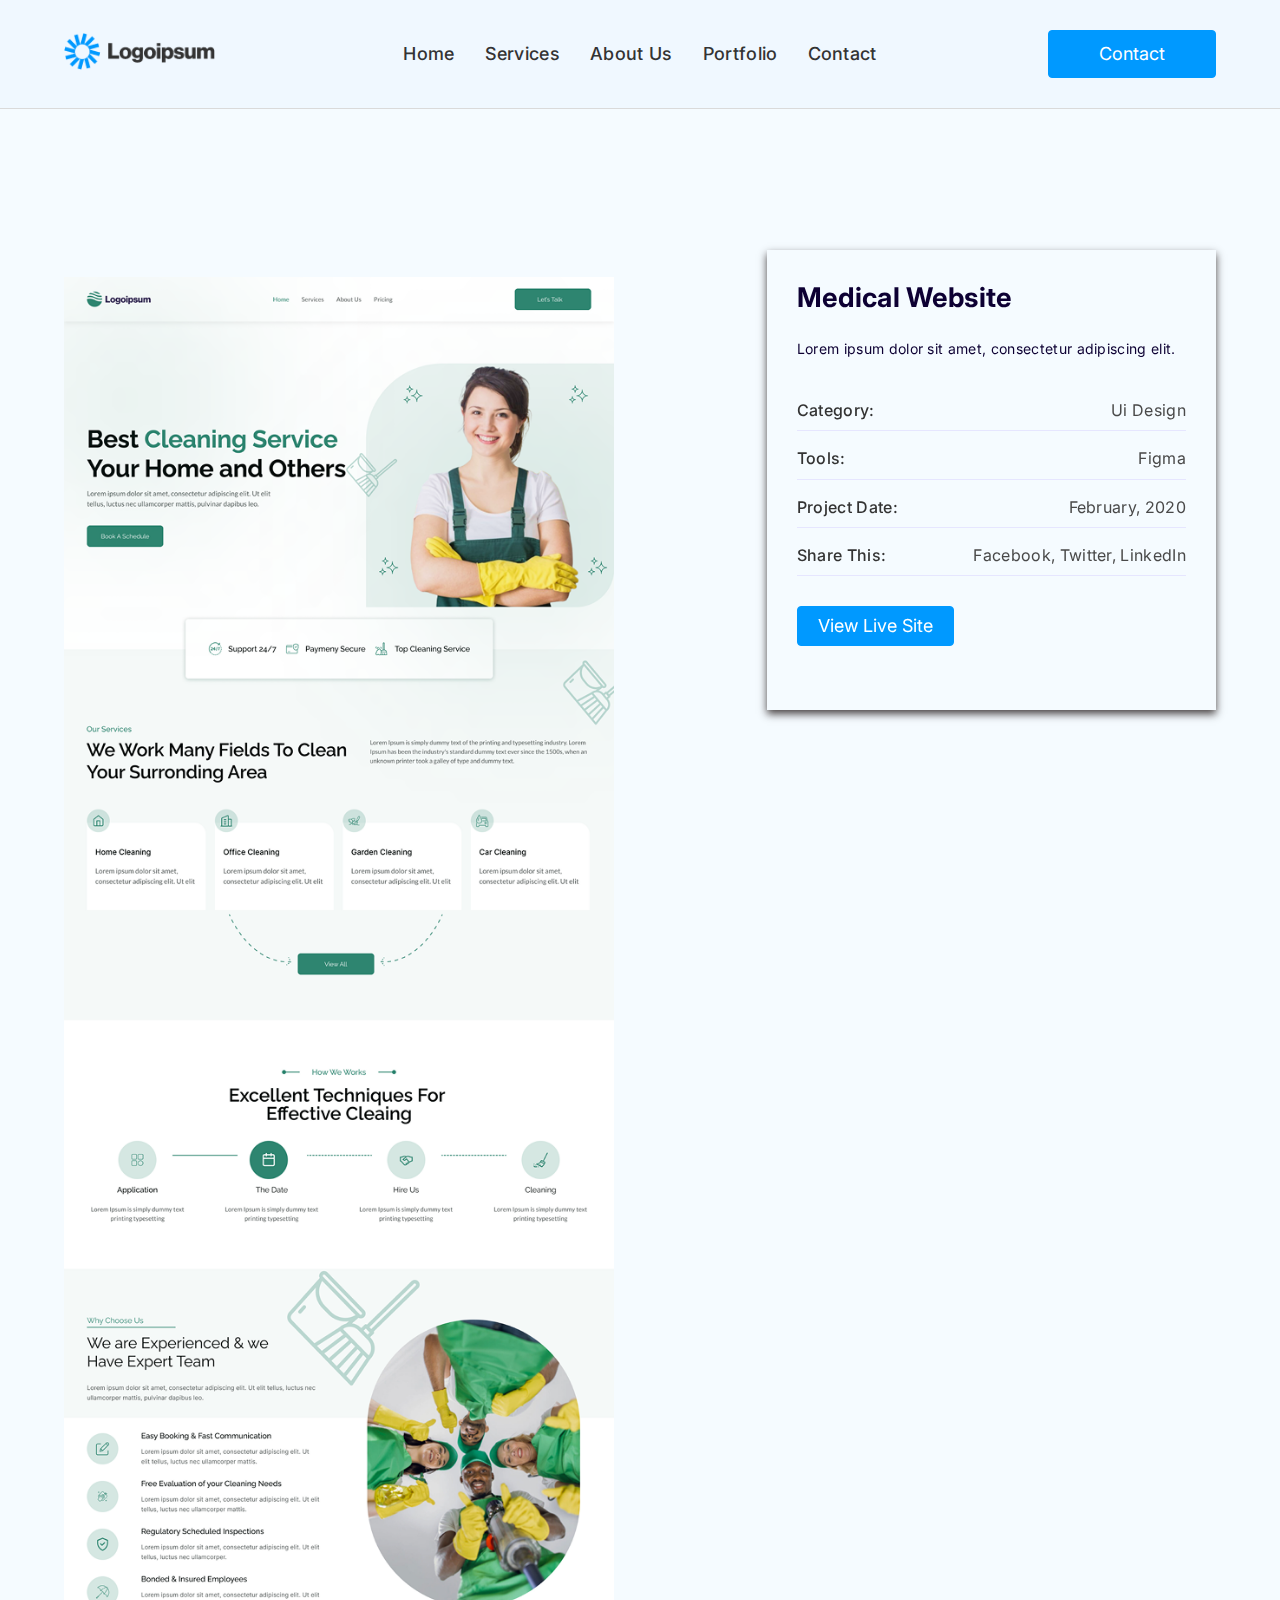
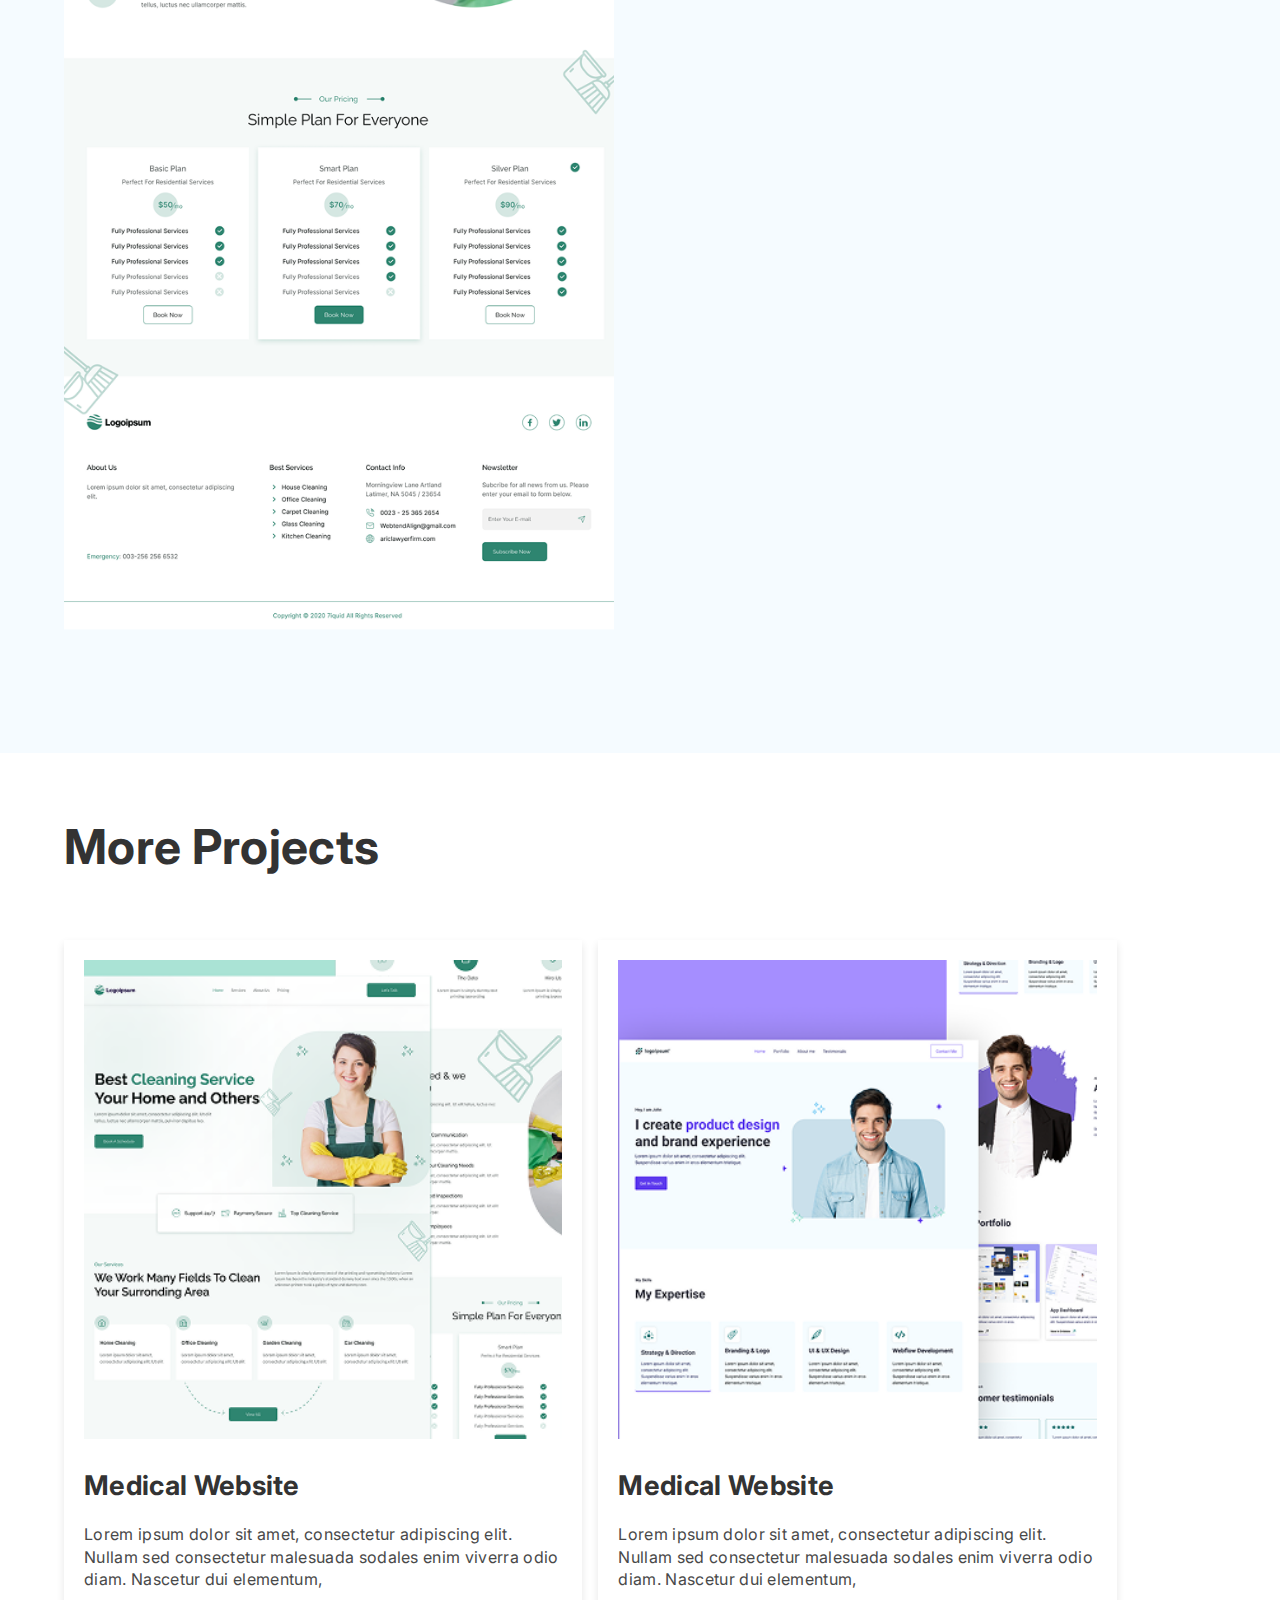
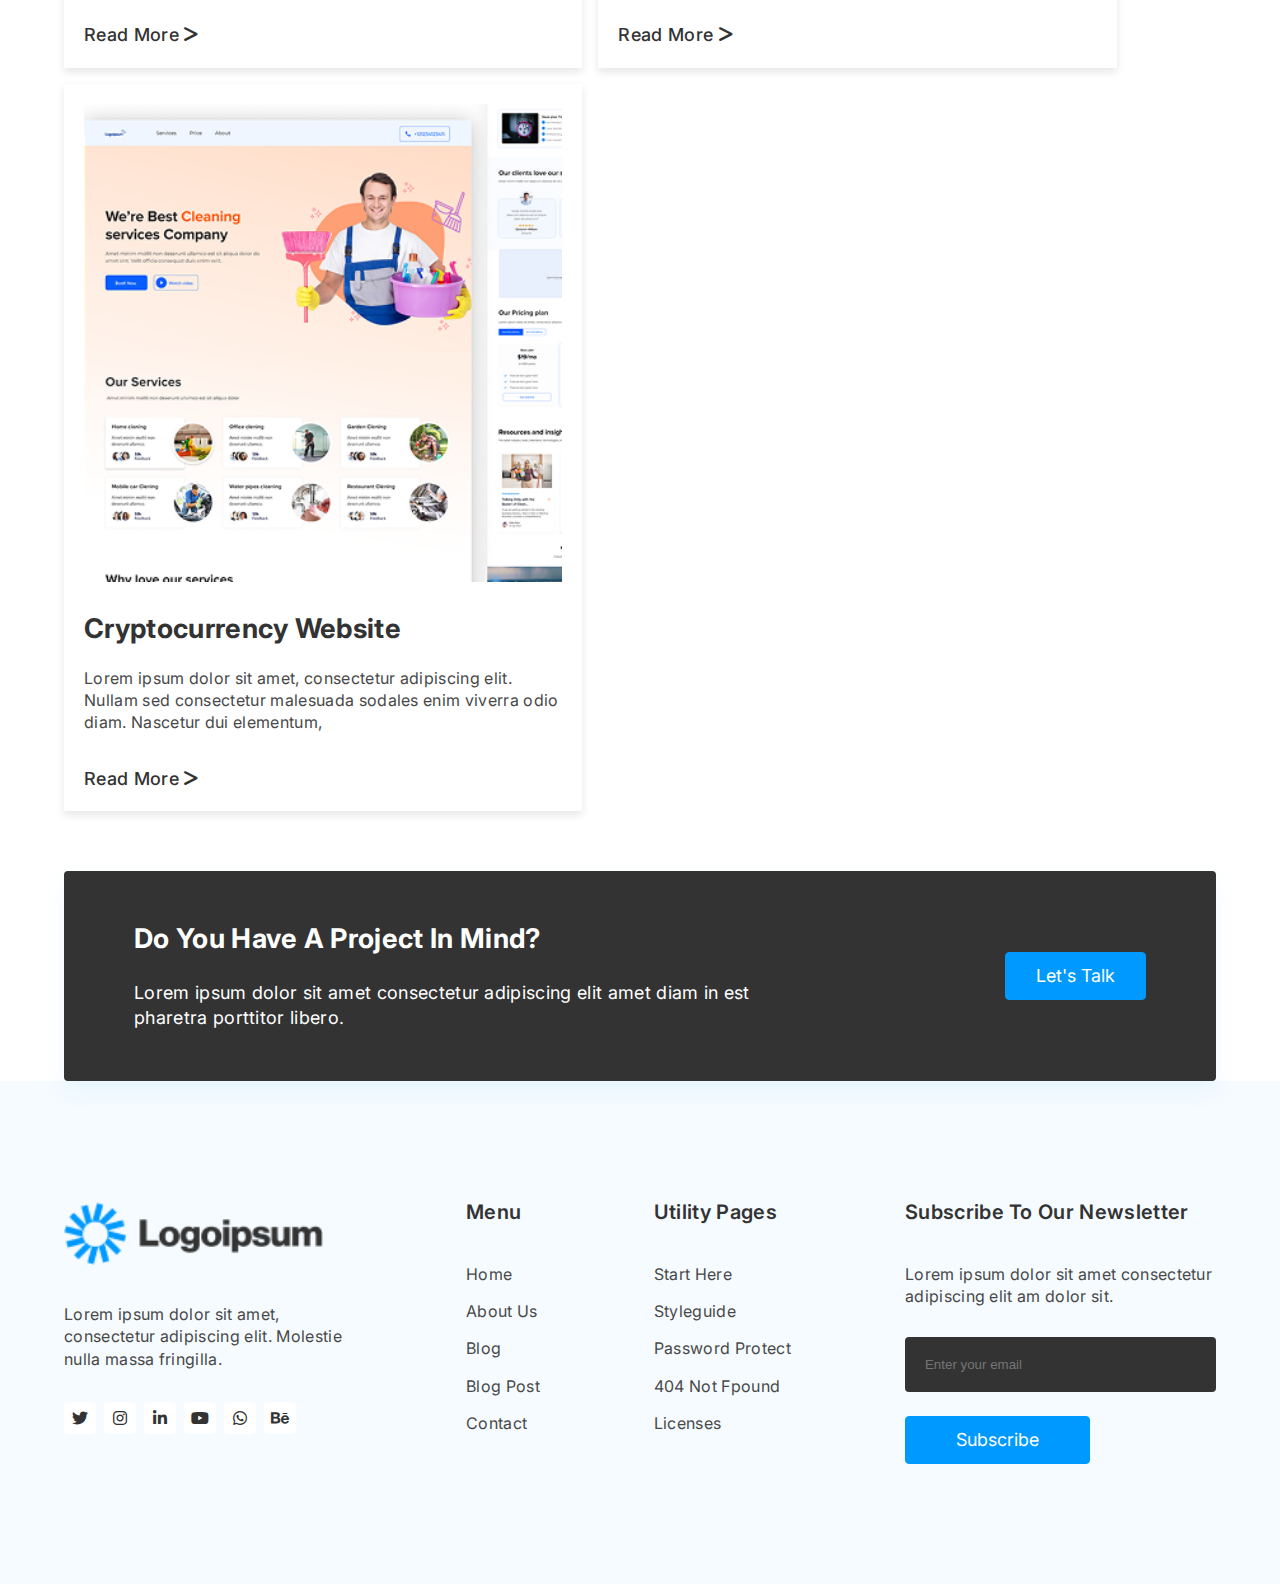
<file: read_more.html>
<!DOCTYPE html>
<html lang="en">
<head>
    <meta charset="UTF-8">
    <meta name="viewport" content="width=device-width, initial-scale=1.0">
    <link rel="stylesheet" href="root.css">
    <link rel="stylesheet" href="style.css">
    <link rel="stylesheet" href="read_more.css">
    <link rel="stylesheet" href="responsive.css">

    <link rel="stylesheet" href="https://cdnjs.cloudflare.com/ajax/libs/font-awesome/6.7.2/css/all.min.css"
        integrity="sha512-Evv84Mr4kqVGRNSgIGL/F/aIDqQb7xQ2vcrdIwxfjThSH8CSR7PBEakCr51Ck+w+/U6swU2Im1vVX0SVk9ABhg=="
        crossorigin="anonymous" referrerpolicy="no-referrer" />
    <!-- this is font awesome icon link -->

    <title>portfilio read more</title>
</head>
<body>

     <!-- nav section ***************************** -->
     <header class="mainnav">


        <!-- hamburger for responsibe -->


        
       
        


        <div class="divnav w-90">
          
          
            <button onclick="navlink_mobile" id="hamburger"><i class="fa-solid fa-bars hamburger_icon"></i></button>
            

        
            <a href=""><img class="navphoto" src="assets/images/frame_1.png" alt=""></a>


            <ul class="navlink">
                <li><a href="index.html">Home</a></li>
                <li><a href="service.html">Services</a></li>
                <li><a href="about.html">About Us</a></li>
                <li><a href="portfolio.html">Portfolio</a></li>
                <li><a href="contact.html">Contact</a></li>
            </ul>

            <button class="btn__main">Contact</button>

        </div>
        
        <ul id="navlink_mobile" class="navlink_mobile hide_mobile_nav2">
            <li><a href="index.html">Home</a></li>
            <li><a href="service.html">Services</a></li>
            <li><a href="about.html">About Us</a></li>
            <li><a href="portfolio.html">Portfolio</a></li>
            <li><a href="contact.html">Contact</a></li>
        </ul>
           
       
        
     </header>

<!-- image section in read more ***************************** -->
 <section class="image_section">
    
<div class="wrapper_image w-90 p_120">
    <img class="read_more_image" src="assets/images/jobs_1.png" alt="">


     <div class="medical_web">

     <h4 class="medical_heading4">Medical Website</h4>
     <p class="medical_paragraph">Lorem ipsum dolor sit amet, consectetur adipiscing elit.</p>

     <div class="web_para">

        <div class="web_category web_common">
            <p class="wp1">category:</p>
            <p class="wp2">ui design</p>
        </div>

        <div class="web_tools web_common">
            <p class="wp1">tools:</p>
            <p class="wp2">figma</p>
        </div>

        <div class="web_date web_common">
            <p class="wp1">project date:</p>
            <p class="wp2">february, 2020</p>
        </div>

        <div class="web_link web_common">
            <p class="wp1">share this:</p>
            <p class="wp2">facebook, twitter, linkedIn</p>
        </div>
   
     </div>

     <button class="medical_btn btn__main ">view live site</button>

     </div>
   

</div>


 </section>

 <section class="project_section">


    <div class="project_wrapper w-90 p_120">
     
      
        <h2 class="project_heading2">more projects</h2>
       
        <div class="project_card">
           

            <div class="project_card1">

                <img class="project_photo" src="assets/images/Instagram_post_1_(1)_1.png" alt="">

                <div class="project_detail">

                    <h4>medical website</h4>
                    <p class="website_paragraph">Lorem ipsum dolor sit amet, consectetur adipiscing elit. Nullam sed
                        consectetur malesuada sodales enim viverra odio diam. Nascetur dui elementum, </p>
                    <a href="">read more <i class="fa-solid fa-greater-than"></i></a>
                    <!-- <i class="fa-solid fa-greater-than"></i> -->


                </div>
            </div>


            <div class="project_card1">
                <img class="project_photo" src="assets/images/Instagram_post_1_(1)_1 _(1).png" alt="">
                <div class="project_detail">

                    <h4>medical website</h4>
                    <p class="website_paragraph">Lorem ipsum dolor sit amet, consectetur adipiscing elit. Nullam sed
                        consectetur malesuada sodales enim viverra odio diam. Nascetur dui elementum, </p>
                    <a href="">read more <i class="fa-solid fa-greater-than"></i></a>



                </div>
            </div>

            <div class="project_card1">
                <img class="project_photo" src="assets/images/Instagram_post_1_(1)_1_(2).png" alt="">
                <div class="project_detail">
                    <h4>Cryptocurrency Website</h4>
                    <p class="website_paragraph">Lorem ipsum dolor sit amet, consectetur adipiscing elit. Nullam sed
                        consectetur malesuada sodales enim viverra odio diam. Nascetur dui elementum,</p>
                    <a href="">read more <i class="fa-solid fa-greater-than"></i></a>

                </div>

            </div>


        </div>

     

    </div>

</section>

<section class="project_idea">
    <div class="project_idea_wrapper w-90">


        <div class="idea_here">

            <div class="idea_paragraph">
                <h4 class="idea_heading4">Do you have a project in mind?</h4>
                <p class="idea_detail">Lorem ipsum dolor sit amet consectetur adipiscing elit amet diam in est
                    pharetra porttitor libero.</p>
            </div>

            <div class="idea_button">
                <button class="btn_proect_mind btn__main btn_main_short">let's talk</button>

            </div>
        </div>

    </div>
</section>



<!-- footer section  ******************************8 -->
<footer class="footer">
    <div class="footer_wrapper w-90 p_120">


        <div class="footer_logo">
            <img class="navphoto footer_photo" src="assets/images/frame_1.png" alt="">
            <p class="footer_paragraph">Lorem ipsum dolor sit amet, consectetur adipiscing elit. Molestie nulla massa fringilla. </p>

    <ul class="footer_icons">

        <li><a href=""><i class="fa-brands fa-twitter"></i></a></li>
        <li><a href=""><i class="fa-brands fa-instagram"></i> </a></li>
        <li><a href=""><i class="fa-brands fa-linkedin-in"></i> </a></li>
        <li><a href=""><i class="fa-brands fa-youtube"></i></a></li>
        <li><a href=""><i class="fa-brands fa-whatsapp"></i></a></li>
        <li><a href=""> <i class="fa-brands fa-behance"></i></a></li>
            
    </ul>

        </div>


        <div class="menu_div">
            <h6 class="footer_heading6">menu</h6>
        <ul class="footer_menu footer_anker">
            <li> <a href="">home</a></li>
            <li> <a href="">about us</a></li>
            <li> <a href="">blog</a></li>
            <li> <a href="">blog post</a></li>
            <li> <a href="">contact</a></li>
        </ul>
    </div>

       <div class="utility_div">
        <h6 class="footer_heading6">utility pages</h6>
        <ul class="footer_utility footer_anker">
            <li> <a href="">start here</a></li>
            <li> <a href="">styleguide</a></li>
            <li> <a href="">password protect</a></li>
            <li> <a href="">404 not fpound</a></li>
            <li> <a href="">licenses</a></li>
        </ul>
    </div>

        <div class="footer_subscribe">
            <h6 class="footer_heading6">Subscribe to our newsletter</h6>
            <p class="subscribe_paragraph">Lorem ipsum dolor sit amet consectetur adipiscing elit am dolor sit.</p>


            <div class="newsletter_detail">
                <input class="email_type" type="text" placeholder="Enter your email">
                <div>
                    <button class="btn__main subscribe_btn">subscribe</button>
                </div>
            </div>

        </div>

    </div>



</footer>

<script>

        

    let btn = document.getElementById("hamburger"); 
    btn.addEventListener("click", 
    function () {
        let navlink_mobile = document.getElementById("navlink_mobile")
        navlink_mobile.classList.toggle("navlink_mobile_2");

    });




    </script>

    
</body>
</html>
</file>
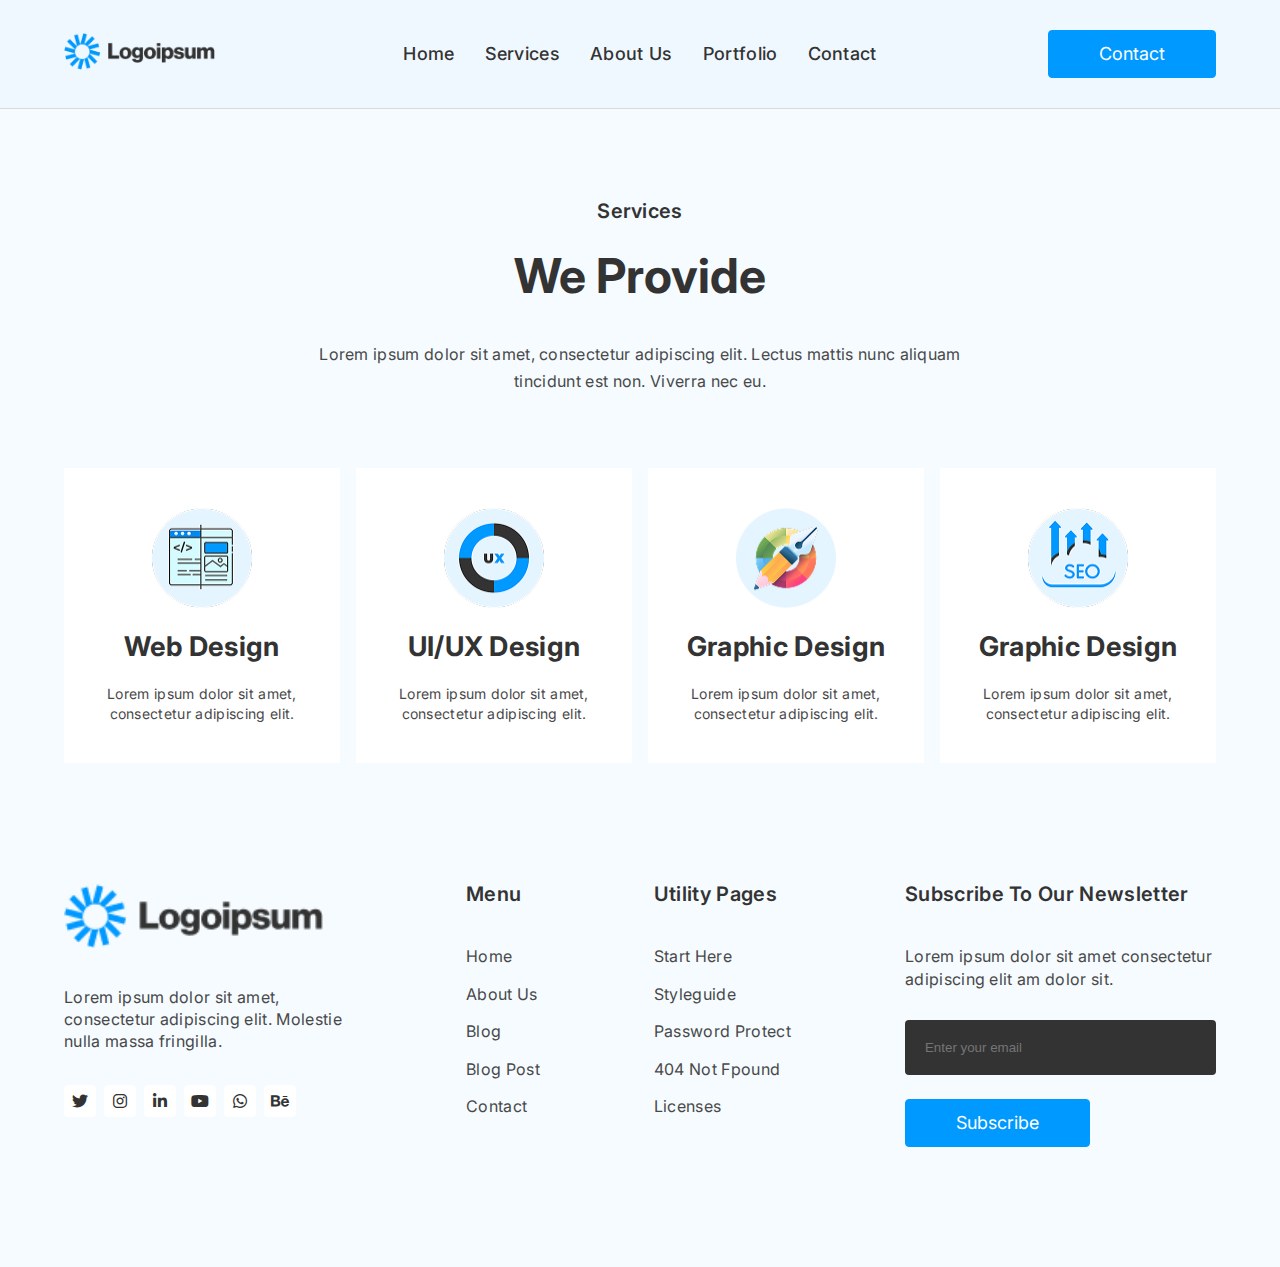
<file: service.html>
<!DOCTYPE html>
<html lang="en">
<head>
    <meta charset="UTF-8">
    <meta name="viewport" content="width=device-width, initial-scale=1.0">
    <link rel="stylesheet" href="root.css">
    <link rel="stylesheet" href="style.css">
    <link rel="stylesheet" href="service.css">
    
   <link rel="stylesheet" href="responsive.css">

    <link rel="stylesheet" href="https://cdnjs.cloudflare.com/ajax/libs/font-awesome/6.7.2/css/all.min.css"
        integrity="sha512-Evv84Mr4kqVGRNSgIGL/F/aIDqQb7xQ2vcrdIwxfjThSH8CSR7PBEakCr51Ck+w+/U6swU2Im1vVX0SVk9ABhg=="
        crossorigin="anonymous" referrerpolicy="no-referrer" />
    <!-- this is font awesome icon link -->

    <title>service</title>
</head>
<body>

    

    <!-- nav section ***************************** -->
    <header class="mainnav">


        <!-- hamburger for responsibe -->


        
       
        


        <div class="divnav w-90">
          
          
            <button onclick="navlink_mobile" id="hamburger"><i class="fa-solid fa-bars hamburger_icon"></i></button>
            

        
            <a href=""><img class="navphoto" src="assets/images/frame_1.png" alt=""></a>


            <ul class="navlink">
                <li><a href="index.html">Home</a></li>
                <li><a href="service.html">Services</a></li>
                <li><a href="about.html">About Us</a></li>
                <li><a href="portfolio.html">Portfolio</a></li>
                <li><a href="contact.html">Contact</a></li>
            </ul>

            <button class="btn__main">Contact</button>

        </div>
        
        <ul id="navlink_mobile" class="navlink_mobile hide_mobile_nav2">
            <li><a href="index.html">Home</a></li>
            <li><a href="service.html">Services</a></li>
            <li><a href="about.html">About Us</a></li>
            <li><a href="portfolio.html">Portfolio</a></li>
            <li><a href="contact.html">Contact</a></li>
        </ul>  
       
        
    </header>
     <!-- service section**************************** -->
     <section class="service_section">

        <div class="service_wrapper w-90 p_120 ">

            <div class="service_paragraph">
                <h6 class="service_heading6">services</h6>
                <h2 class="service_heading2">we provide</h2>
                <p class="service_detail">Lorem ipsum dolor sit amet, consectetur adipiscing elit. Lectus mattis nunc
                    aliquam tincidunt est non. Viverra nec eu.</p>
            </div>

            <!-- service card section ************************* -->
            <div class="card_section">
                <div class="card_1 card">
                    <img class="card_photo" src="assets/images/programming_1.png" alt="">
                    <h4 class="section_heading4">web design</h4>
                    <p class="card_paragraph">Lorem ipsum dolor sit amet, consectetur adipiscing elit.</p>
                </div>

                <div class="card_2 card">
                    <img class="card_photo" src="assets/images/programming_2.png" alt="">
                    <h4 class="section_heading4">UI/UX design</h4>
                    <p class="card_paragraph">Lorem ipsum dolor sit amet, consectetur adipiscing elit.</p>
                </div>

                <div class="card_3 card">
                    <img class="card_photo" src="assets/images/group_38566.png" alt="">
                    <h4 class="section_heading4">graphic design</h4>
                    <p class="card_paragraph">Lorem ipsum dolor sit amet, consectetur adipiscing elit.</p>
                </div>

                <div class="card_4 card">
                    <img class="card_photo" src="assets/images/seo_1.png" alt="">
                    <h4 class="section_heading4">graphic design</h4>
                    <p class="card_paragraph">Lorem ipsum dolor sit amet, consectetur adipiscing elit.</p>
                </div>
            </div>
        </div>
    </section>

    
    <!-- footer section  ******************************8 -->
    <footer class="footer">
        <div class="footer_wrapper w-90 p_120">


            <div class="footer_logo">
                <img class="navphoto footer_photo" src="assets/images/frame_1.png" alt="">
                <p class="footer_paragraph">Lorem ipsum dolor sit amet, consectetur adipiscing elit. Molestie nulla massa fringilla. </p>

        <ul class="footer_icons">

            <li><a href=""><i class="fa-brands fa-twitter"></i></a></li>
            <li><a href=""><i class="fa-brands fa-instagram"></i> </a></li>
            <li><a href=""><i class="fa-brands fa-linkedin-in"></i> </a></li>
            <li><a href=""><i class="fa-brands fa-youtube"></i></a></li>
            <li><a href=""><i class="fa-brands fa-whatsapp"></i></a></li>
            <li><a href=""> <i class="fa-brands fa-behance"></i></a></li>
                
        </ul>

            </div>


            <div class="menu_div">
                <h6 class="footer_heading6">menu</h6>
            <ul class="footer_menu footer_anker">
                <li> <a href="">home</a></li>
                <li> <a href="">about us</a></li>
                <li> <a href="">blog</a></li>
                <li> <a href="">blog post</a></li>
                <li> <a href="">contact</a></li>
            </ul>
        </div>

           <div class="utility_div">
            <h6 class="footer_heading6">utility pages</h6>
            <ul class="footer_utility footer_anker">
                <li> <a href="">start here</a></li>
                <li> <a href="">styleguide</a></li>
                <li> <a href="">password protect</a></li>
                <li> <a href="">404 not fpound</a></li>
                <li> <a href="">licenses</a></li>
            </ul>
        </div>

            <div class="footer_subscribe">
                <h6 class="footer_heading6">Subscribe to our newsletter</h6>
                <p class="subscribe_paragraph">Lorem ipsum dolor sit amet consectetur adipiscing elit am dolor sit.</p>


                <div class="newsletter_detail">
                    <input class="email_type" type="text" placeholder="Enter your email">
                    <div>
                        <button class="btn__main subscribe_btn">subscribe</button>
                    </div>
                </div>

            </div>

        </div>



    </footer>

    <script>

        

        let btn = document.getElementById("hamburger"); 
        btn.addEventListener("click", 
        function () {
            let navlink_mobile = document.getElementById("navlink_mobile")
            navlink_mobile.classList.toggle("navlink_mobile_2");

        });




        </script>

    
</body>
</html>
</file>
<file: root.css>
/* Download google font"inter" */

@import url('https://fonts.googleapis.com/css2?family=Inter:ital,opsz,wght@0,14..32,100..900;1,14..32,100..900&display=swap');

html, body, div, span, applet, object, iframe,
h1, h2, h3, h4, h5, h6, p, blockquote, pre,
a, abbr, acronym, address, big, cite, code,
del, dfn, em, img, ins, kbd, q, s, samp,
small, strike, strong, sub, sup, tt, var,
b, u, i, center,
dl, dt, dd, ol, ul, li,
fieldset, form, label, legend,
table, caption, tbody, tfoot, thead, tr, th, td,
article, aside, canvas, details, embed, 
figure, figcaption, footer, header, hgroup, 
menu, nav, output, ruby, section, summary,
time, mark, audio, video {
	margin: 0;
	padding: 0;
	border: 0;
	font-size: 100%;
	font: inherit;
	vertical-align: baseline;
}

ol, ul {
	list-style: none;
}

/* Root css variable  */

:ROOT{
  --color--primary: #0099FF;
  --color--secondary:#333333;
  --color--bodycolor: #494949;
  --color--gray2: #999999;
  --color--white: #FFFFFF;



  --bg--nav: #DADADA;
  --bg--white:#FFFFFF;
  --bg--light--blue:#0099FF0A;
  --bg--blue: #1694E8;
  --bg--grey: #F5FBFF;
  --bg--black:#333333;

  --font--primary:"Inter",serif;


  --text--primary:#333333;
  --text--secondary:#494949;
  --text--white: #FFFFFF;
  --text--black: #000000;
  

}

* {
  margin: 0;
  padding: 0;
  box-sizing: border-box;

}

html {
  font-size: 16px;
  scroll-behavior: smooth;
  font-family: var(--font--primary);
   
}

body {
  /* font-size: 1rem; */
  /* font-weight: 300; */
  /* background-color: var(--bg-grey); */
  color: var(--text--primary);
  letter-spacing: 0.02rem;
  line-height: 1.4;
  font-family: var(--font--primary);
  font-family: "Inter",serif;
}

 
 
body h1{
    font-size: 3.75rem;
    
    /* font-family: inter;  
    font-weight: 700;
    letter-spacing: -1.5%; */
  }


  body h1, body h2{
    /* line-height: 3.85rem; */

  }

  body h2{
    font-size: 3rem;
    text-transform: capitalize;
  }

  body h3{
    font-size: 2.5rem;
    line-height: 2.75rem;
    
  }

  body h4{
    font-size: 2rem;
    line-height: 2.2rem;
    font-weight: 700;
    color: var(--text--primary);
    text-transform: capitalize;
    padding-bottom: 20px;
  }

  body h5{
    font-size: 1.5rem;
    line-height: 1.65rem;
  }

  body h6{
    font-size: 1.25rem;
    line-height: 1.375rem;
    text-transform: capitalize;
  }


  body p, body li  {
    font-size: 1rem;
    line-height: 1.4;
    color:var(--text--secondary); 
  }




    body  .large_text_bold,
    body  .large_text_regular,
    body  .medium_text_bold,
    body  .medium_text_regular,
    body  .normal_text_bold,
    body  .normal_text_regular,
    body .small_text_bold{
      line-height: 1.7rem;
      }


  body .large_text_bold{
    font-size: 1.25rem;
    /* line-height: 1.7rem; */
  }

  body .large_text_regular{
    font-size: 1.25rem;
    /* line-height: 1.7rem; */
  }

  body .medium_text_bold{
    font-size: 1.125rem;
    /* line-height: 1.7rem; */
  }

  body .medium_text_regular{
    font-size: 1.125rem;
    /* line-height: 1.7rem; */
  }

  body .normal_text_bold{
    font-size: 1rem ;
    /* line-height: 1.7rem; */
  }

  body .normal_text_regular{
    font-size: 1rem ;
    /* line-height: 1.7rem; */
  }


  body .small_text_bold{
    font-size: 0.875rem;
    /* line-height: 1.7rem; */
  }

  .btn__main {
    padding: 15px 66px;
    color: var(--text--white);
    text-transform: capitalize;
    font-family: var(--font--primary);
    background: var(--color--primary);
    border: 1px solid var(--color--primary);
    font-weight: 400;
    border-radius: 4px;
    font-size: 1.125rem;
    /* letter-spacing: 0.125rem; */  
    line-height: 1;
    cursor: pointer;
    
  }

  
  
  /* Landing Page*************************************** */

  .btn_main_short{
  padding: 18px 38px;
  
  }
  .btn__main:hover{
    opacity: 0.8;
  } 

   .btn_main_outline{
    padding: 18px 38px;
    color: var(--color--primary);
    border: 1px solid var(--color--primary);
    border-radius: 4px;
    text-decoration: none;
    font-family: var(--font--primary);
    font-weight: 400;
    font-size: 1.125rem;
    /* letter-spacing: 0.125rem; */  
    line-height: 1;
    display: inline-block;
    margin-left: 15px;
   }

   .btn_main_outline:hover{
   background: var(--color--primary);
   color: var(--color--white);
   opacity: 0.6;
  } 

  /* Services Section********************************* */
  .service_section{
    background:var(--bg--light--blue);  
  }


  /* About Section********************************************** */
</file>
<file: style.css>
/* header section ************************************* */
 .landing_page {
   background-color: var(--color-white);
}

.w-90 {
   width: 90%;
   margin: 0 auto;
}

.p_120 {
   padding: 120px 0 120px 0;
}

.navphoto{
   width: 100%;
   object-fit: cover;
}

.mainnav {
   background-color: var(--color-white);
   border-bottom: 1px solid #DADADA;
   position: fixed;
   width: 100%;
   z-index: 888;
   background-color: aliceblue;
   top: 0;
    
}

/* .header_w_h{
width: 100%;
height: 111px;
} */

.navlink_mobile {
   /* visibility: hidden;   */
   opacity: 0;
   
   
  
}

.navlink_mobile_2 {
   /* visibility: visible;  */
   opacity: 1;
 
}
.divnav {
   display: flex;
   justify-content: space-between;
   align-items: center;
   padding-top: 30px;
   padding-bottom: 30px;
   
}

.navlink {
   display: flex;
   gap: 40px;
}

.navlink_mobile{
   display: none;
}

.navlink>li>a {
   text-decoration: none;
   color: var(--text--primary);
   font-weight: 500;
   font-size: 1.125rem;

}

.navlink>li>a:hover {
   text-decoration: underline;
}



/* hamburger for responsibe */

#hamburger{
   font-size: 2.5rem;
   /* background-color:var(--bg--blue); */
   background-color: transparent;
   display: none;
   border: none;
   color: #0099FF;
}



 


 

/* Landing Page ******************************************** */

.landingwrapper {
   display: flex;
   align-items: center;
   justify-content: space-between;
   margin-top: 200px;
   margin-bottom: 118px;
}


.landing_paragraph_section {
   width: 50%;
}


.landing_page_photo {
   width: 50%;
   object-fit: cover;
}

.landing_heading1 {
   font-weight: 700;
   font-size: 3.85rem;
   line-height: 1;
   /* letter-spacing: -1.5%; */
   color: var(--text--primary);
   margin-bottom: 32px;
}

.landing_paragraph {
   font-weight: 400;
   font-size: 18px;
   line-height: 1.7rem;
   margin-bottom: 40px;
}

 
  

/* member section***************************** */
.member_section {
   background-color: var(--bg--light--blue)
}

.member_paragraph_section {
   width: 36%;
   margin: 0 auto;
   text-align: center;
   margin-bottom: 80px;

}

.member_heading6 {
   margin-bottom: 16px;
}

.member_heading6 {
   font-weight: 600;
   color: var(--text--primary);
   text-transform: capitalize;
   margin-bottom: 16px;
}

.member_heading2 {
   font-weight: 700;
   color: var(--text--primary);
   text-transform: capitalize;
   margin-bottom: 32px;
}

.member_detail {
   line-height: 1.7rem;
}

.m_card {
   width: 308px;
   height: 379px;
   object-fit: cover;
}

.member_card {
   display: flex;
   gap: 16px;
   justify-content: center;
   /* align-items: center; */
   /* flex-wrap: wrap; */

}

.member_card_detail {
   background-color: var(--bg--white);
   /* background-color: red; */
   width: 260px;
   height: 133px;
   padding: 12px 12px 12px 12px;
   border-radius: 5px;
   box-shadow: 0px 10px 20px 0px #A4D9FD26;
   /* margin: 0 auto;
   position: relative;
   bottom: 70px;
   left: 0; */
   z-index: 1;

   position: relative;
   bottom: 70px;
   left: 25px;

}


.vector_image {
   display: flex;
   gap: 14px;
   margin-bottom: 16px;
}

.member-font-icon{
 font-size: 16px;

   color: var(--text--secondary);
   
}

.member_card_name {
   font-weight: 700;
   color: var(--text--primary);
   margin-bottom: 8px;
   text-transform: capitalize;
}

.member_card_post {
   font-size: 1.125rem;
   text-transform: capitalize;
}

/* project section *******************************8*** */
 

.project_heading2 {
   font-weight: 700;
   color: var(--text--black);
   padding-bottom: 80px;
   color: var(--text--primary);

}

 

.project_card{
   display: flex;
   gap: 16px;
   /* justify-content:center; */
   /* align-items: center; */
   /* flex-wrap: wrap; */
  
}

.project_photo {
 width: 100%;
 /* height: 327px; */
 margin-bottom: 24px;
 object-fit: cover;
}

.project_detail{
   margin-bottom:0;
} 

.project_card1 {
   box-shadow: 0px 4px 8px 0px #0000001A;
   padding: 20px;
   width: 30%;

}

.website_paragraph {
   padding-bottom: 32px;
 
}

.project_detail>a {

   font-weight: 500;
   font-size: 1.125rem;
   text-transform: capitalize;
   color: var(--text--primary);
   text-decoration: none;
   /* padding-bottom: 12px; */

}

.project_detail>a:hover {
   /* text-decoration: underline; */
   border-bottom: 2px solid #0099FF;
}


/* faq section*************************8*************** */
/* FAQ Wrapper */
.faq_wrapper {
   background-color: var(--bg--light--blue);
   text-align: center;
   padding: 50px 20px;
}

.faq_wrapper > h6 {
   font-weight: 600;
   text-transform: uppercase;
   color: var(--text--primary);
   padding-bottom: 16px;
}

.faq_wrapper > h2 {
   font-weight: 700;
   color: var(--text--primary);
   padding-bottom: 40px;
}

.faq_item {
   width: 72%;
   text-align: start;
   margin: 0 auto;
}

/* FAQ Button */
.faq_question {
   background: none;
   border: none;
   font-size: 1.2rem;
   width: 100%;
   text-align: left;
   /* font-weight: bold; */
   cursor: pointer;
   padding: 15px;
   transition: color 0.3s ease-in-out;
   display: flex;
   justify-content: space-between;
   align-items: center;
}

 
.faq_question:hover, .faq_question.active {
   color: var(--text--primary);
}

 
.faq_answer {
   display: none;
   padding: 10px;
   /* border-top: 1px solid #ddd; */
   transition: all 0.3s ease-in-out;
}
 
.QA {
   box-shadow: 0px 10px 20px 0px #A4D9FD26;
   background-color: var(--color--white);
   padding: 20px;
   margin-bottom: 15px;
   border-radius: 4px;
}






/* customer review ************** */

.review_wrapper {
   background-color: var(--color--white);
}

.review_heading2 {
   font-weight: 700;
   padding-bottom: 24px;
   
}

.review_paragraph {
   font-weight: 400;
   padding-bottom: 48px;

}

.review_cards {
   display: flex;
   gap: 16px;

}

.review_card {
   padding: 32px;
   box-shadow: 0px 4px 8px 0px #0000001A;
}

.rating_star {
   padding-bottom: 24px;
}


.rating_star>:nth-child(1) {
   color: #0099FF;
   opacity: 0.9;
}

.rating_star>:nth-child(2) {
   color: #0099FF;
   opacity: 0.7;
}

.rating_star>:nth-child(3) {
   color: #0099FF;
   opacity: 0.5;
}

.rating_star>:nth-child(4) {
   color: #0099FF;
   opacity: 0.3;
}

.rating_star>:nth-child(5) {
   color: #0099FF;
   opacity: 0.1;
}


.rating_star_paragraph{
   font-size: 14px;
   padding-bottom: 24px;
}

.rating_detail{
   display: flex;
   align-items: center; 
   gap: 20px;
}

.rating_name{
   font-weight: 600;
   color: var(--text--primary);
}

.rating_post{
   font-weight: 300;

}



/* project idea in mind ************************** */

.project_idea_wrapper{
   
   border-radius: 4px;
   box-shadow: 0px 10px 20px 0px #A4D9FD26;
   background-color: var(--bg--black);
   padding: 100px;
    
 
}

.idea_paragraph{
   width: 43%;
}

.btn_proect_mind{
   padding: 18px 62px;
}

.idea_here{
   display: flex;
   justify-content: space-between;
   align-items: center;   
}

.idea_heading4{
   font-weight: 700;
   color: var(--color--white);
   padding-bottom: 24px;
}
.idea_detail{
color: var(--color--white);
font-weight: 400;
font-size: 1.125rem;
}


/* footer section ************************************* */

.footer{
   background-color: var(--bg--light--blue);
   
}
.footer_wrapper{
   display: flex; 
   justify-content: space-between;
}

 
 .newsletter_detail{
   display: flex;
   flex-direction: column;
 }

 .footer_icons{
   display: flex;
   gap: 16px;
 }
 

 .footer_anker>li>a{
   text-decoration: none;
   color: var(--text--secondary);
   /* font-weight: 400; */
   text-transform: capitalize;
   font-size: 1.125rem;
 }

 .footer_anker>li:not(:last-child){
   padding-bottom: 20px;
 }

 .footer_anker>li>a:hover{
   text-decoration: underline;
   color: var(--text--primary);
    
 }



 .footer_logo{
   width: 25%;
 }

 .footer_subscribe{
   width: 27%;
 }

 .footer_photo, .footer_paragraph{
   padding-bottom: 32px;
 }

 .footer_paragraph{
   font-size: 1.125rem;
   color: var(--text--secondary);
 }
 
 .footer_icons>li{  
   background-color: var(--color--white);
   width: 32px;
   height: 32px;
   border-radius: 4px;  
   display: flex;
   justify-content: center;
   align-items: center;  
 }

 .footer_icons>li:hover{
   box-shadow: 0px 3px 25px 0px #E9E9E9;
 }

 .footer_icons>li>a{
    color: var(--bg--black);
 }


 .footer_heading6{
   font-weight: 600;
   color: var(--text--primary);
   padding-bottom: 40px;
  
 }

 .subscribe_paragraph1{
   font-weight: 700;
   font-size: 1.25rem;
 }

 .subscribe_paragraph{
   font-size: 1.125rem;
   padding-bottom: 40px
 }

 .email_type{
   background-color: #333333;
    padding: 16px 146px 16px 26px;
    border-radius: 4px;
    color: white;
    margin-bottom: 24px;
    border: none;
    outline: none;
 }
</file>
<file: responsive.css>
/* Lpatop Views ***********************************/
@media (min-width:1025px) and (max-width:1366px) {

    /* nav section ***************************** */
    .navlink {
        gap: 30px;
    }

    .btn__main {
        padding: 14px 50px
    }

    .navphoto {
        width: 90%;
    }



    /* Landing Page *******************************   */
    .landing_heading1 {
        font-size: 3rem;
    }

    .landing_page_photo {
        width: 45%;
    }

    .btn_main_short,
    .btn_main_outline {
        padding: 14px 30px;
    }


    /* project section************************************** */



    .project_wrapper {
        padding: 60px 0 60px 0;
    }

    .project_heading2 {
        padding-bottom: 60px;
    }

    .project_card {
        flex-wrap: wrap;
    }

    .project_card1 {
        width: 45%;
    }

    body h4 {
        font-size: 1.7rem;
    }

    /*  customer review ********************************* */


    .faq_wrapper>h2 {
        font-size: 2.8rem;
    }
    .idea_paragraph{
        width: 62%;
    }


    /* project idea in mind *********************** */

    .project_idea_wrapper {
        padding: 50px 70px;
    }

    .btn_proect_mind {
        padding: 16px 50px;
    }

    /*  footer section  ******************************  */

    .footer_paragraph,
    .subscribe_paragraph {
        font-size: 1rem;
    }

    .footer_icons {
        gap: 8px;
    }

    .footer_anker>li>a {
        font-size: 1rem;
    }


    .footer_anker>li:not(:last-child) {
        padding-bottom: 15px;
    }

    .subscribe_paragraph {
        padding-bottom: 30px;
    }

    .email_type {
        padding: 20px;
    }

    /*  now services of nav section */
    /* service card section ************************* */

    .card {
        padding: 40px 20px;
    }


    /* service card section ************************* */

    .service_wrapper {
        padding: 200px 0 0 0;
    }

    /* About Section *****************************************  */
    .about_wrapper{
       margin-top: 150px; 
    }
    .about_heading2 {
        font-size: 2.2rem;
    }

    .member_card {
        gap: 20px;
        flex-wrap: wrap;

    }

    /* .member_wrapper{
    padding: 0 0 0 0;
 } */

    .member_wrapper {
        padding: 60px 0 0 0;
    }

    .member_paragraph_section {
        width: 51%;
    }


    /* portfolio nav section ******************************** */
    .wrapper_portfilio {
        width: 53%;
    }


    .portfolio_heading1 {
        font-size: 3rem;
    }

    .portfolio_paragraph {
        font-size: 1rem;
    }

    .service_paragraph {
        width: 56%;
    }

    .recent_work_btn {
        padding: 14px 30px;
    }

    .btn_proect_mind {
        padding: 14px 30px;
    }

    /* contact section ************************************** */


    .contact_form {
        padding: 50px 70px;
        /* justify-content: space-between; */

    }

    .contact {
        width: 46%;
    }

    .service_detail label {
        font-size: 1rem;
    }

    input[type="radio"] {
        transform: scale(1.1);
    }

    .contact_send_btn {
        padding: 14px 30px;
    }


    /* image section in read more **************** */

    .read_more_image {
        width: 550px;
        /* width: 60%; */

    }

    .medical_btn {
        padding: 10px 20px;
    }

    .wp1,
    .wp2 {
        font-size: 1rem
    }

    .web_link {
        margin-bottom: 30px;
    }

    .medical_web{
        box-shadow: 0px 4px 8px 0px rgba(58, 51, 51, 0.918);
    }

}




/* Tablets View *********************************** */


@media (min-width:769px) and (max-width:1024px){

/* nav section ***************************** */
     .navlink {
        gap: 19px;
    }

  

    .navphoto {
        width:80%;
    }

    .navlink>li>a{
        /* font-size: 1rem; */
        font-size: 15px;
    }
     

    /* Landing Page *******************************  */

    .landing_heading1{
        font-size: 2.5rem;
    }

    .landing_paragraph{
        font-size: 1rem;
    }

    .btn__main, .btn_main_outline{
        padding: 11px 20px;
        font-size: 14px;
    }

    .landing_paragraph_section{
        width: 48%;
    }

    .landingwrapper{
        margin-bottom: 0;
        /* margin-top: 200px; */
    }


/* project section************************************** */

    .project_heading2{
    font-size: 2.5rem;
    padding-bottom: 50px;
    }

    .project_card1{
        width: 48%;
    }
    .project_card{
        flex-wrap: wrap;
    }

    body h4{
        font-size: 1.5rem;
    }

    .website_paragraph{
        font-size: 14px;
    }

    .project_detail>a{
        font-size: 1rem;
    }

    /* faq section ******************************** */
    .faq_wrapper{
        padding: 60px 0 60px 0;
    }

    .faq_wrapper>h2{
        padding-bottom: 40px;
        font-size: 2.5rem;
    }

    /* customer review ************************** */

    .review_heading2{
        font-size: 2.5rem;
    }

    .review_cards{
        flex-wrap: wrap;
    }

    .review_card{
        width: 48%;
    }



    /* project idea in mind *********************** */
    .project_idea_wrapper{
        padding: 50px;
    }

    .idea_detail{
        font-size: 1rem;
    }

    .idea_paragraph{
        width: 62%;
    }


/* footer section  ****************************** */



    
.footer_paragraph,
.subscribe_paragraph {
    font-size: 13px;
}
 

.footer_logo{
    width: 25%;
}

.footer_wrapper{
    gap: 30px;
}


.menu_div{
    width: 10%;
}

.utility_div{
    width: 15%;
}

.footer_subscribe{
    width: 37%;
}

.footer_photo{
    padding-bottom: 20px;
}
.footer_paragraph{
    padding-bottom: 40px;
}


.footer_heading6{
    font-size: 1rem;
     
}

.footer_anker>li>a {
    font-size: 14px;
    /* padding-bottom: 5px; */
}

.footer_anker>li:not(:last-child) {
    padding-bottom: 10px;
}

 .subscribe_paragraph {
        padding-bottom: 20px;
    }

    .email_type {
        padding: 14px;
        margin-bottom: 20px;
    }


.footer_wrapper{
    padding-bottom: 20px;
}
 
/* service section****************************  */

.service_wrapper {
    padding: 200px 0 0px 0;
}
.service_paragraph{
    width: 70%;
}
.service_heading6 {
    margin-bottom: 10px;
}

.service_heading2{
    font-size: 2.5rem;
    margin-bottom: 16px;
}
  

/* service card section ************************* */
.card_section{
    flex-wrap: wrap;
}

.card{
    width: 48%;
    /* padding: 40px 20px 40px 20px; */
    padding: 30px;

}

/* About Section  **************************************** */
.about_wrapper {
margin-top: 200px;
}
/* member section **************************************** */

.member_wrapper{
    padding: 60px 0 0 0
}


.member_paragraph_section{
    width: 68%;
}

.member_heading2{
    font-size: 2.5rem;
    margin-bottom: 20px;
}

.member_card{
    flex-wrap: wrap;
}

/* portfolio nav section ******************************** */


.wrapper_portfilio{
    width: 70%;
}
.portfolio_heading1{
    font-size: 2.5rem;
    padding-bottom: 10px;
}

.portfolio_paragraph{
    font-size: 1rem;
}
.service_paragraph{
    width: 74%;
}
.project_idea_wrapper{
    padding: 30px;
}

.idea_paragraph{
    width: 58%;
}
.idea_detail{
    font-size: 14px;
}

/* image section in read more ***************************** */
.wrapper_image{
    flex-wrap: wrap;
    flex-direction: column-reverse;
    justify-content: center;
    align-items: center;
}

.medical_web{
    width: 100%;
    position:  unset;
    margin-bottom: 50px;
}

/* contact section ************************************** */

.contact_form{
    padding: 30px 40px;
}
/* 
.contact{
    width: 68%;
} */

/* .form_detail{
    width: 48%;
} */

.contact_paragragh{
    font-size: 14px;
}
.form_headin6,.service_detail label{
    font-size: 1rem;
}
input[type="radio"] {
    transform: scale(1.2);
}
.service_detail label{
    margin-left: 5px;
    margin-right: 5px;
}
.vector_image_contact{
    padding-top: 100px;
}
.contact_info li a{
    font-size: 14px;
}

}

/* @media (max-width:768px) ################################# */


@media (max-width:768px){

    .mainnav{
        margin-bottom: 200px;
    }

 .navlink_mobile li a{
    text-decoration: none;
    color: var(--text--primary);
    font-weight: 500;
    font-size: 1rem;
    padding-left: 5%;
    
     
 }
    
.landingwrapper{
    padding-top: 100px;
}

 .navlink{
    display: none;
 }

  
#hamburger{
   display: block;
   cursor: pointer;
   

   /* position: relative; */
   /* visibility: visible; */
   /* box-sizing: border-box; */

     }
 
    .navlink_mobile_2{
       display: flex;
       flex-direction: column;
        gap: 15px;
        width: 100%;
        
         
    
     }

     .navlink_mobile_2{
        /* display: none;
        visibility: visible; */

     }

     

     .navlink_mobile li a{
     text-decoration: none;

     }
     


     .divnav>.btn__main{
        display: none;
     }
    




     

    .navphoto{
        min-width: 100px;
        /* min-width: 80%; */     
        
    }
    
   

    .buttons{
        display:flex ;
    }
    .btn__main, .btn_main_outline{
        padding: 10px 20px;
        font-size: 14px;  
        
    }
    .buttons>.btn__main,.btn_main_outline{
        font-size: 12px;
    }

    

    .navlink>li>a{
        font-size: 14px;
    }
  
.landing_heading1{
    font-size: 2rem;
}

.landing_paragraph{
    font-size: 14px;
    line-height: 1.3rem;
    margin-bottom: 20px;
}
.landingwrapper{
    /* flex-direction: column; */
    flex-flow: column-reverse;
    margin-bottom: 0;
}

.landing_paragraph_section{
    width: 83%;
    padding-bottom: 80px;
    padding-top: 40px;
}

.landing_page_photo {
    width: 70%;
}

/* project section************************************** */

.project_heading2{
    font-size: 2rem;
    padding-bottom: 40px;
}
.project_card{
    flex-wrap: wrap;
    gap: 30px;
}

.project_card1{
    width: 100%;
}
.project_detail h4{
    font-size: 1.5rem;
}
.website_paragraph{
    font-size: 14px;

}
.project_detail>a{
    font-size: 1rem;
}

/* faq section ******************************* */

.faq_wrapper{
    padding: 60px 0 60px 0;   
}
.faq_wrapper>h2{
    font-size: 2rem;
    /* padding-bottom: 0; */
}

/* customer review ******************************** */
.review_heading2{
    font-size: 2rem;
}
.review_cards{
    flex-wrap: wrap;
    justify-content: center;
    align-items: center;
    gap: 20px;
}

.review_card {
    width: 80%;
}

/* project idea in mind *********************** */
.project_idea_wrapper{
    padding: 30px;
}
.idea_heading4{
    font-size: 1rem;
    padding-bottom: 10px;
}
.idea_detail{
    font-size: 14px;
}

/* footer section  ****************************** */
.footer_photo{
    padding-bottom: 20px;
}
.footer_heading6{
    font-size: 1rem; 
}
.footer_paragraph,.subscribe_paragraph{
    font-size: 14px;
    padding-bottom: 20px;
}
.footer_anker>li>a{
    font-size: 14px;
}
.footer_anker>li:not(:last-child) {
    padding-bottom: 8px;
}
.email_type{
    padding: 10px;
    margin-bottom: 16px;
}
.footer_wrapper{
    /* padding: 120px 0 60px 0; */
    padding-bottom: 20px;
}

/* service section**************************** */
.service_wrapper{
    padding: 333px 0 0 0;

}

 


.service_paragraph{
    width: 70%;
}
.service_heading6{
    margin-bottom: 10px;
}
.service_heading2{
    font-size: 2rem;
    margin-bottom: 20px;
}

.card_section {
    flex-wrap: wrap;
}
.card{
    width: 48%;
    /* padding: 60px 30px 60px 30px; */
    padding: 30px;
}

.section_heading4{
    font-size: 1.2rem;
}

/* About Section ***************************************** */
.about_heading6{
    font-size: 1rem;
}
.about_wrapper{
    flex-direction: column;
    margin-top: 300px;
}

.about_heading2{
    /* line-height: 2rem; */
    font-size: 1.5rem;
    margin-bottom: 10px
}

.about_paragraph_detail{
    font-size: 14px;
    line-height: 1.3rem;
}
.member_paragraph_section{
    width: 68%;
}

.member_heading6{
    font-size: 1rem;
    margin-bottom: 10px;

}

.member_wrapper {
padding: 60px 0 0 0;
}


.member_heading2{
font-size: 2rem;
margin-bottom: 20px;
}

.member_card{
    flex-wrap: wrap;
}


/* portfolio nav section ******************************** */
.wrapper_recent_work {
    padding-top: 350px;

}


.portfolio_heading1{
    font-size: 2rem;
}


.portfolio_paragraph{
font-size: 1rem;
}

.wrapper_portfilio{
    padding: 60px 0 60px 0;
}

.wrapper_portfilio{
    width: 70%;
}
.portfolio_paragraph_recent{
width: 74%;
}

.recent_work_heading6{
font-size: 1rem;
}

/* image section in read more ***************************** */
 
.wrapper_image{
        flex-direction: column-reverse;
        padding-top: 350px;
        
}


.medical_web {
    width: 100%;
    position: unset;
    margin-bottom: 50px;
}

.medical_heading4{
    font-size: 1.5rem;
}


/* contact section ************************************** */

 
.contact_wrapper{
    width: 90%;
    padding-top: 350px;
    
}

/* .contact{
    width: 31%;
} */

/* .form {
    width: 45%;
} */

.contact_form{
    padding: 20px 40px;
    gap: 20px;
    justify-content:space-between;   
}
body h4,.form_headin6{
    font-size: 1rem;
}
.contact_paragragh{
    font-size: 14px;
    padding-bottom: 20px;
}
body p{
    font-size: 14px;
}

.service_detail label{
    font-size: 14px;
}

input[type="radio"] {
    transform: scale(1);
}
.service_detail label{
    margin-left: 5px;
    margin-right: 5px;
}

.form>li:not(:last-child) {
    padding-bottom: 15px;
}
.vector_image_contact{
    padding-top: 100px;
}
.recent_idea_btn{
    display: grid;
}

}
        
/* ######################################################### */

@media (max-width:480px){

    /* Landing Page ******************************* */
    .landing_heading1,.project_heading2,    .review_heading2{
        font-size: 1.5rem;
    }



/* project section**************************************  */



    .project_detail h4{
        font-size: 1rem;
    }
    .website_paragraph{
        font-size: 12px;
    }
    .project_detail>a{
        font-size: 14px;
    }

    /*  faq section ******************************** */

    .faq_wrapper>h6{
        font-size: 1rem;
    }
    .faq_wrapper>h2{
        font-size: 1.5rem;
    }
    /* project idea in mind *********************** */
    .project_idea_wrapper{
        padding: 15px;
    }
    .idea_paragraph{
        width: 62%;
    }
    .idea_heading4{
        font-size: 14px;
        line-height: 1.5rem;
    }
    .idea_detail{
        font-size: 12px;
    }


    /* footer section  ****************************** */
    .footer_photo{
        width: 150px;
       }

    .footer_logo,.menu_div,.utility_div,.footer_subscribe{
        width: 100%;
    }
    .footer_anker>li>a{
        font-size: 12px;
    }
 


  .footer_wrapper{
        flex-wrap: wrap;
        justify-content: space-around;
        gap: 50px;
    }

    .footer_heading6{
        padding-bottom: 10px;
        font-weight: 700;
        
    }
    .footer_anker{
        display: flex;
        gap: 13px;
    }
    .footer_subscribe {
        padding-bottom: 20px;
    }
    .subscribe_paragraph{
        font-size: 12px;
    }
    .newsletter_detail{
        display: unset;
    }

    /* service section**************************** */
.service_wrapper{
 margin-top: 280px;
} 


.service_paragraph{
        width: 100%;
    }
.service_heading6{
    font-size: 1rem;
}
.service_heading2 {
    font-size: 1.5rem;
}

.card{
    width: 100%;
}
 
/* About Section *****************************************  */
 
.about_paragraph_section{
    width: 100%;
    text-align: center;
}
.about_image{
    width: 100%;
}
 
/* member section ************************************** */
.member_paragraph_section{
    width: 100%;
}
.member_heading2{
    font-size: 1.5rem;
}
.vector_image>a>i{
    font-size: 12px;
    
}
.vector_image{
    margin-bottom: 10px;
}
.member_card_name {
font-size: 1rem;
}
.member_card_post{
    font-size: 12px;
}

/* portfolio recent work section ************************** */
.wrapper_recent_work {
margin-top: 280px;
}

.wrapper_image {
    margin-top: 280px;

}

.wrapper_portfilio {
    width: 90%;
}
.portfolio_heading1{
    font-size: 1.5rem;
    padding-bottom: 10px;
}
.portfolio_paragraph{
    font-size: 14px;

}
.p_120{
    padding-top: 60px;
}

.recent_idea_btn{
    display: grid;
}

/* image section in read more ***************************** */

.wp1{
    font-size: 1rem;
}
.wp2{
    font-size: 14px;
}

/* contact section ************************************** */
.contact_form{
    flex-wrap: wrap;
    gap: 50px;
}
.contact,.form_detail{
    width: 100%;
}
.vector_image_contact{
    padding-top: 50px;
}       
.form_headin6 {
    font-size: 14px;
}
.service_detail label{
    font-size: 12px;
}


}
</file>
<file: about.css>
/* About Section********************************/
 .about_image {
    width: 50%;
    object-fit: contain;
 }
 
 .about_paragraph_section {
    width: 48%;
 
 }
 
 .about_wrapper {
    display: flex;
    align-items: center;
    justify-content: space-between;
    gap: 28px;
    margin-top: 50px;
    margin-bottom: 120px;
 }
 
 .about_heading2 {
    text-transform: none;
   
 
 }
 
 .about_paragraph_detail {
    line-height: 1.7rem;
    margin-bottom: 40px;
 }
 
 .about_heading6 {
    margin-bottom: 16px;
   
 }
</file>
<file: service.css>
/* Services Section********************************* */

/* service card section ************************* */
.service_section {
    text-align: center;
 }

 .service_wrapper{
   padding-top: 250px;

 }
 
 .card_section {
    display: flex;
    gap: 16px;
 }
 
 .card {
    background: var(--color--white);
    padding: 60px 30px 60px 30px;
    /* box-shadow: 0px 10px 20px 0px #A4D9FD26; */
 }
 
 .card:hover {
    box-shadow: 0px 10px 20px 0px #A4D9FD26;
 }
 
 
 
 .service_paragraph {
    width: 54%;
    /* font-size: 16px; */
 }
 
 .service_paragraph {
    margin: 0 auto;
 }
 
 .service_heading6 {
    font-weight: 600;
    text-transform: capitalize;
    color: var(--text--primary);
    margin-bottom: 20px;
 
 }
 
 .service_heading2 {
    font-weight: 700;
    letter-spacing: 0;
    color: var(--text--primary);
    text-transform: capitalize;
    margin-bottom: 32px;
 }
 
 .service_detail {
    /* font-weight: 400; */
    /* font-size: 16px; */
    line-height: 1.7rem;
    margin-bottom: 72px;
 }
 
 .card_photo {
    width: 100px;
    height: 100px;
    margin-bottom: 16px;
 }
 
 .card_paragraph {
    /* background-color: red; */
    /* margin-top: 25px; */
    font-size: 14px;
 }
</file>
<file: contact.css>
/* *{
  box-sizing: border-box;  
} */

/* contact section **************************************/
.contact_wrapper{
    width: 80%;
    margin: 0 auto;
    padding-top: 200px;
    padding-bottom: 60px;
    

}

.contact_form{
    padding: 80px 100px;
    box-shadow: 0px 4px 8px 0px #0000001A;
    display: flex;
    justify-content: space-around;
}

.contact{
    width: 38%;
}

.contact_info>li>a{
    display: flex;
    gap: 12px;
    text-decoration: none;
    align-items: center;
    color: var(--bg--black);
}

.contact_info>li:not(:last-child){
    padding-bottom: 20px;
}


.vector_image_contact{
    display: flex;
    gap: 32px;
    padding-top: 161px;
}

.contact_paragragh{
    padding-bottom: 40px;
}

.form_headin6{
    font-weight: 600;
    color: var(--text--primary);
    
}

.service_heading6{
    padding-bottom: 16px;
}

#form_name{
    border: none;
    border-bottom: 1px solid #33333380;
    padding-top: 8px;
    padding-bottom: 8px;
    outline:none;    
}
 

.form>li:not(:last-child)
{
    padding-bottom: 32px;
}

.form>li:nth-child(4)
{
    padding-bottom: 66px;
}

.contact_send_btn{
    padding: 12px 24px;
}

.form_detail{
    /* width: 40%; */
}

.service_color{
    color:var(--text--primary);
}

input[type="radio"] {
    transform: scale(1.5);
  }



/* .round{
    width: 89px;
    height: 89px;
    background-color: #0099FF;
    border-radius: 50%;
  position: relative;
  bottom: 110px;
  left: 250px;
} */


.service_detail label {
    margin-right: 20px;;
    margin-left: 10px;
    font-size: 1.125rem;
    font-weight: 500;
    color: var(--text--secondary);
}
</file>
<file: portfolio.css>
/* our portfolio section *********************************** */

.wrapper_recent_work{
    padding-top: 250px;
}


.portfilio_section{
    /* background-color: red; */
    background-color: var(--bg--blue);
} 
.wrapper_portfilio{
    text-align: center;
    width: 51%;
}
.portfolio_heading1{
    color: var(--color--white);
    letter-spacing: 4px;
    text-transform: capitalize;
    font-weight: 700;
    padding-bottom: 20px;    
}
.portfolio_paragraph{
    color: var(--color--white);
    font-size: 1.125rem;
    font-weight: 400;
}




/* portfolio recent work section ****************************************/

.recent_work{
    background-color: var( --bg--light--blue);

}

.service_paragraph{
    text-align: center;
}

.recent_work_heading6{
    margin-bottom: 16px;
    color: var(--text--black);
}
.recent_work_heading2{
    margin-bottom: 24px;
    color: var(--text--black);
}
.recent_work_paragraph{
    margin-bottom: 90px;
}

.recent_work_card{
     flex-wrap: wrap;
     align-items: center;
}

.recent_work_btn{
     margin-top: 32px;
     padding: 12px 32px;
     
 
} 

.recent_work_btn_div{
    display: flex;
    justify-content: center;
}
 

/* portfolio project ideas section **********************/
.recent_idea_btn{
    display: flex;
    gap: 16px;
}
</file>
<file: read_more.css>
/* image section in read more */
.image_section{
    background-color:#F5FBFF ;
}

.wrapper_image{
    display: flex;
    /* gap: 124px; */
    justify-content:space-between;
    position: relative;
    padding-top: 250px;
    /* margin-top: 200px; */
    
}



 .web_common{
    display: flex;
    justify-content: space-between;
    border-bottom: 1px solid #642EFF1A;
    padding-bottom: 9px;
    padding-top: 16px;
    text-transform: capitalize;
 }

 .web_link{
    margin-bottom: 48px;
 }

 .medical_btn{
    padding: 12px 20px;
 }

 .medical_heading4, .medical_paragraph{
    color: #0D0033;
    padding-bottom: 24px;
 }

 .medical_paragraph{
    font-size: 0.875rem;
 }

 .wp1,.wp2{
   font-size: 1.125rem;
  
 }

.wp1{
   font-weight: 500;
   color: var(--text--primary);
 }
 .wp2{
    font-weight: 400;
    color: var(--text--secondary);
 }

 .read_more_image{
 width: 100%;
 /* height: 2286px; */
 object-fit:cover;
 }


 .medical_web{
   /* background-color: red; */
   box-shadow: 0px 4px 8px 0px rgba(0, 0, 0, 0.171);
   padding: 30px;
   width: 39%;
   height: 460px;
   position: sticky;
   top: 0;
 
 }
</file>
